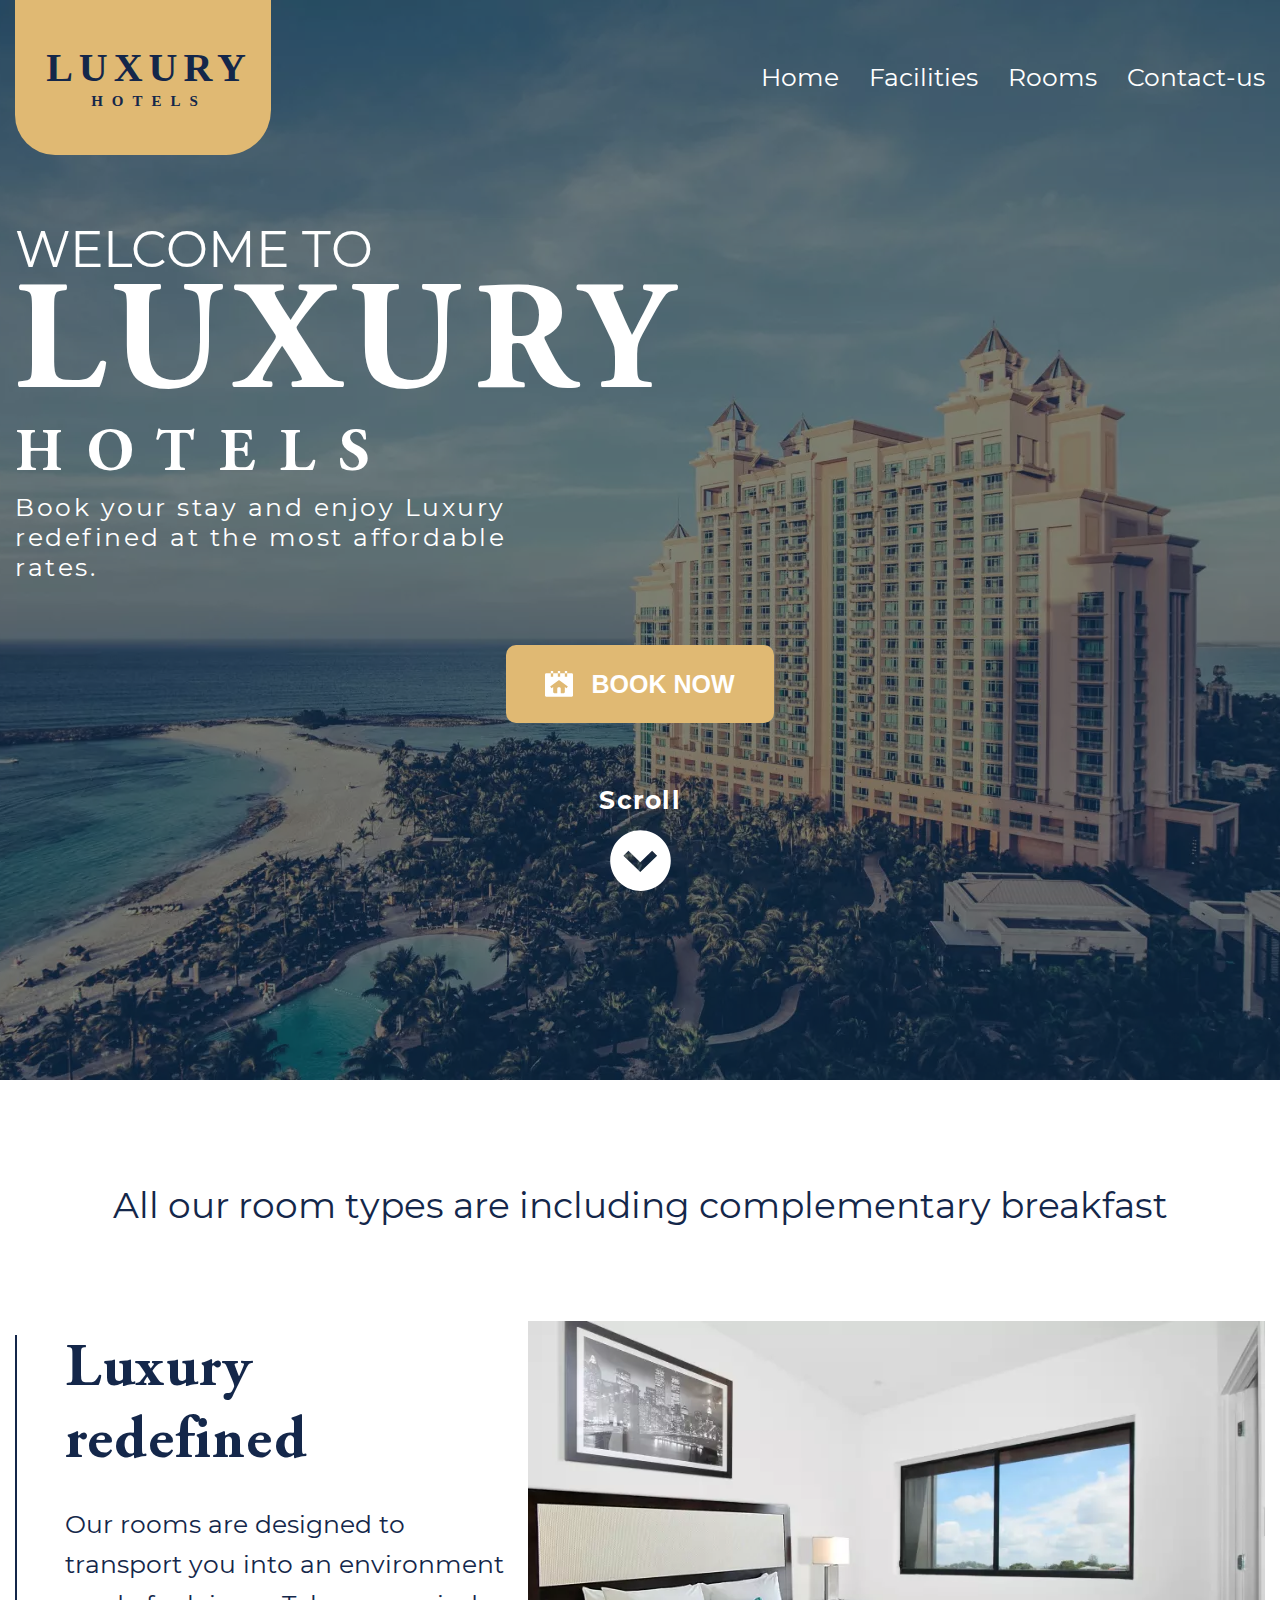
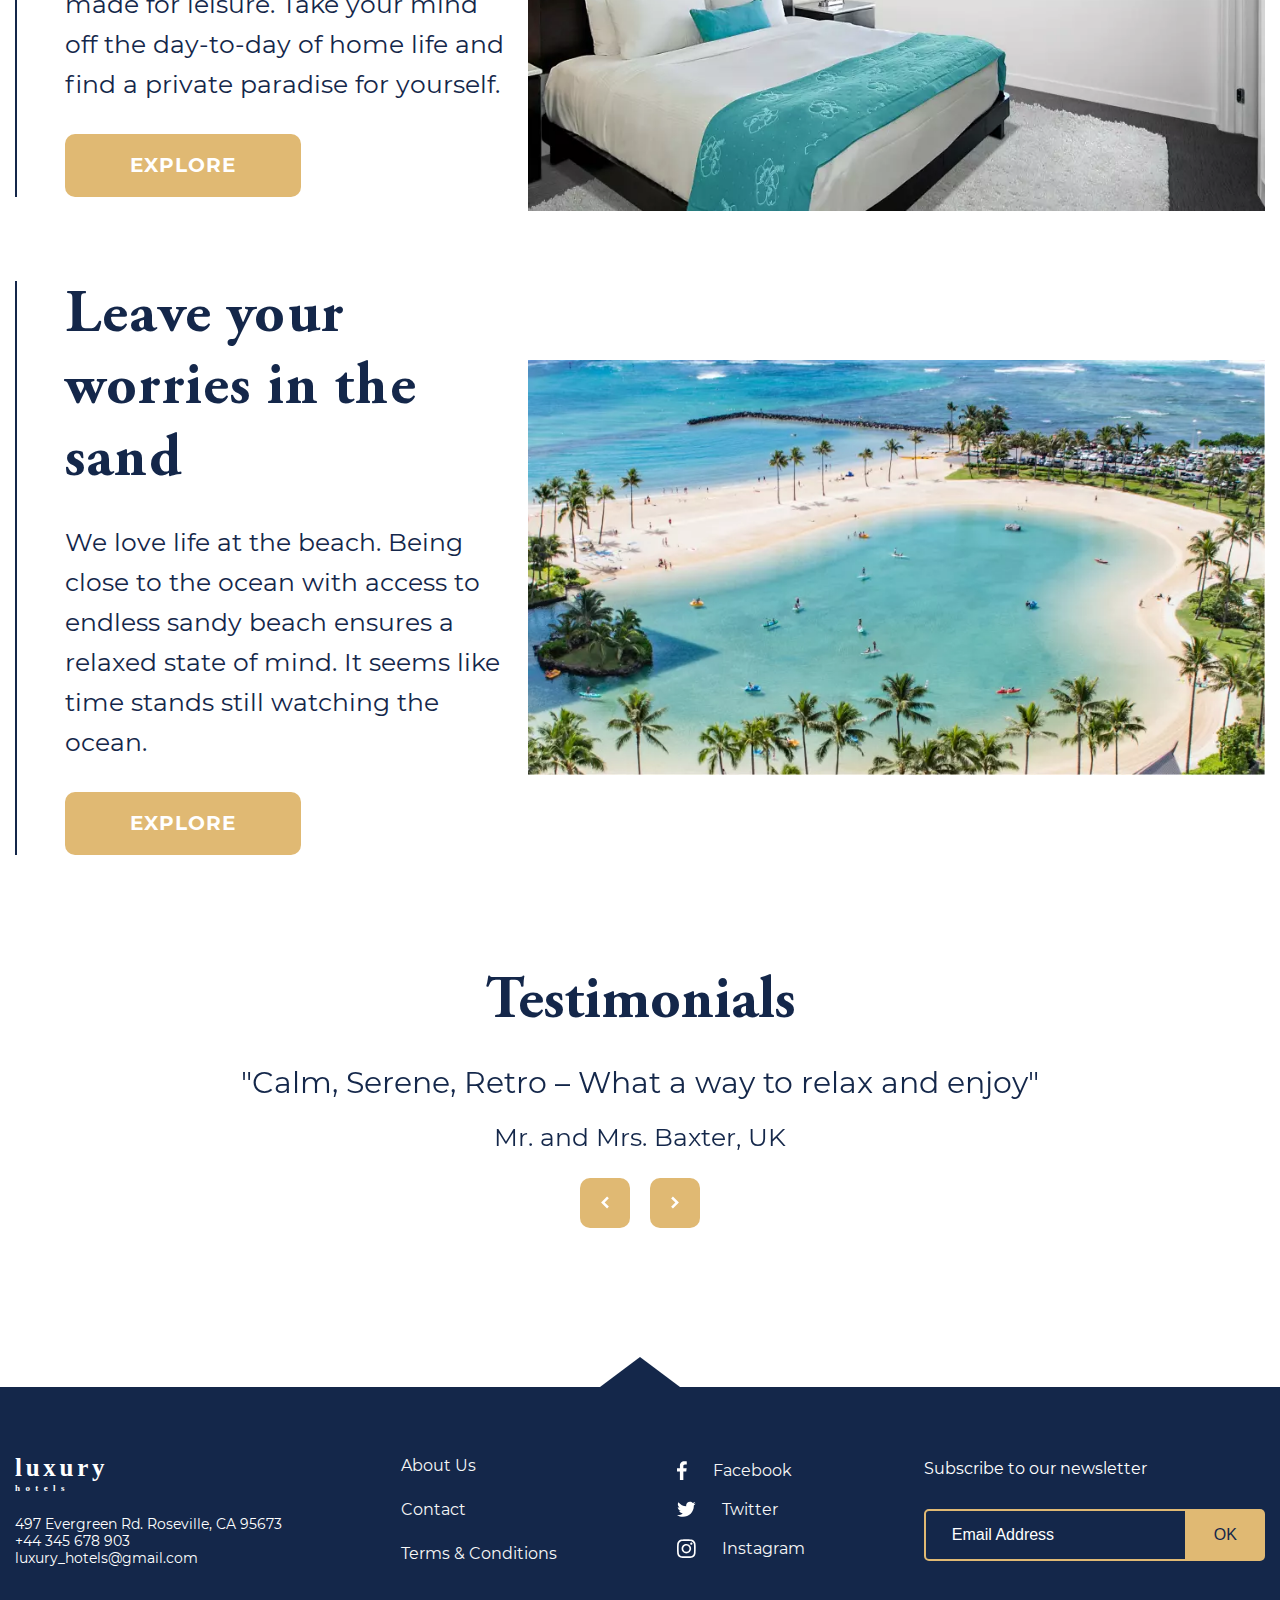
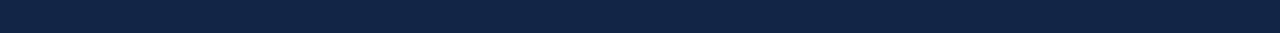
<file: index.html>
<!DOCTYPE html>
<html lang="en">

<head>
  <meta charset="UTF-8">
  <meta http-equiv="X-UA-Compatible" content="IE=edge">
  <meta name="viewport" content="width=device-width, initial-scale=1.0">
  <link rel="stylesheet" href="css/swiper-bundle.min.css">
  <link rel="stylesheet" href="css/style.css">
  <title>LUXURY HOTELS</title>
</head>

<body>
  <button onclick="topFunction()" id="myBtn" title="Go to top"><img src="img/up-arrow-icon.png" width="30px"
      height="30px"></button>
  <!-- header -->
  <header class="header">
    <div class="container">
      <div class="header__wrap">
        <a href="index.html" class="header__logo logo">
          luxury <span>hotels</span>
        </a>
        <nav class="header__menu menu">
          <ul class="header__menu-list menu__list">
            <li><a href="index.html">Home</a></li>
            <li><a href="facilities.html">Facilities</a></li>
            <li><a href="rooms.html">Rooms</a></li>
            <li><a href="contact.html">Contact-us</a></li>
          </ul>
        </nav>
        <div class="menu__burger">
          <button class="header__menu-btn menu__btn">
            <span></span>
          </button>
        </div>
      </div>
      <!-- /.header__wrap -->
    </div>
    <!-- /.container -->
  </header>
  <!--/ header -->

  <!-- main -->
  <main>

    <!-- hero -->
    <section class="hero">
      <div class="hero__bg">
        <picture>
          <source srcset="img/home_bg.webp" type="image/webp">
          <img src="img/home_bg.jpg" alt="">
        </picture>
      </div>
      <div class="container">
        <div class="hero__wrap">
          <div class="hero__content">
            <p class="hero__subtitle">WELCOME TO</p>
            <h1 class="hero__title">LUXURY<span>HOTELS</span></h1>
            <p class="hero__desc">Book your stay and enjoy Luxury
              redefined at the most affordable rates.</p>
          </div>
          <!-- /.hero__content -->
          <div class="hero__buttons">
            <button class="hero__btn accent__btn">
              <svg width="28" height="26" viewBox="0 0 28 26" xmlns="http://www.w3.org/2000/svg">
                <path d="M12.8333 0H15.1667V2.33333H12.8333V0Z" />
                <path d="M19.8333 0H22.1667V2.33333H19.8333V0Z" />
                <path d="M5.83333 0H8.16666V2.33333H5.83333V0Z" />
                <path
                  d="M26.8333 2.33331H22.1667V5.83331H19.8333V2.33331H15.1667V5.83331H12.8333V2.33331H8.16667V5.83331H5.83333V2.33331H1.16667C0.857247 2.33331 0.560501 2.45623 0.341709 2.67502C0.122916 2.89381 0 3.19056 0 3.49998L0 24.5C0 24.8094 0.122916 25.1061 0.341709 25.3249C0.560501 25.5437 0.857247 25.6666 1.16667 25.6666H26.8333C27.1427 25.6666 27.4395 25.5437 27.6583 25.3249C27.8771 25.1061 28 24.8094 28 24.5V3.49998C28 3.19056 27.8771 2.89381 27.6583 2.67502C27.4395 2.45623 27.1427 2.33331 26.8333 2.33331ZM21.4887 17.2827L19.8333 16.1V21C19.8333 21.3094 19.7104 21.6061 19.4916 21.8249C19.2728 22.0437 18.9761 22.1666 18.6667 22.1666H15.75V17.5C15.75 17.1906 15.6271 16.8938 15.4083 16.675C15.1895 16.4562 14.8927 16.3333 14.5833 16.3333H13.4167C13.1072 16.3333 12.8105 16.4562 12.5917 16.675C12.3729 16.8938 12.25 17.1906 12.25 17.5V22.1666H9.33333C9.02391 22.1666 8.72717 22.0437 8.50837 21.8249C8.28958 21.6061 8.16667 21.3094 8.16667 21V16.1L6.51146 17.2827L5.15521 15.3839L13.3219 9.5506C13.5206 9.4113 13.7573 9.33657 14 9.33657C14.2427 9.33657 14.4794 9.4113 14.6781 9.5506L22.8448 15.3839L21.4887 17.2827Z" />
              </svg>
              BOOK NOW</button>
            <a href="#cards" class="hero__btn-scroll">
              Scroll
              <svg width="61" height="61" viewBox="0 0 61 61" xmlns="http://www.w3.org/2000/svg">
                <path
                  d="M30.662 61C23.6269 60.9939 16.8101 58.5566 11.366 54.1008C5.92184 49.6451 2.18493 43.4447 0.78804 36.5497C-0.608846 29.6547 0.420145 22.4888 3.70077 16.2655C6.98139 10.0421 12.312 5.14381 18.79 2.40002C26.218 -0.616 34.5347 -0.58696 41.9415 2.48086C49.3483 5.54868 55.2499 11.4087 58.37 18.7936C61.49 26.1786 61.5778 34.4949 58.6144 41.944C55.6509 49.3932 49.8744 55.3765 42.534 58.6C38.7784 60.1907 34.7405 61.007 30.662 61ZM18.439 20.755L13.422 25.655L30.262 42.1L47.103 25.65L42.086 20.75L30.262 32.3L18.439 20.755Z" />
              </svg>
            </a>
          </div>
          <!-- /.hero__buttons -->
        </div>
        <!-- /.hero__wrap -->
      </div>
      <!-- /.container -->
    </section>
    <!--/ hero -->

    <div class="cards" id="cards">
      <div class="container">
        <p class="text">All our room types are including complementary breakfast</p>
        <div class="items__wrap">
          <article class="item">
            <div class="item__left">
              <h2 class="item__title">Luxury redefined</h2>
              <p class="item__desc">Our rooms are designed to transport
                you into an environment made for leisure.
                Take your mind off the day-to-day of home
                life and find a private paradise for yourself.
              </p>
              <a href="#" class="item__link accent__btn">EXPLORE</a>
            </div>
            <!-- /.item__left -->
            <div class="item__right">
              <picture>
                <source srcset="img/photo_1.webp" type="image/webp">
                <img src="img/photo_1.jpg" alt="" width="866">
              </picture>
            </div>
            <!-- /.item__right -->
          </article>
          <article class="item">
            <div class="item__left">
              <h2 class="item__title">Leave your worries in the sand</h2>
              <p class="item__desc">We love life at the beach. Being close
                to the ocean with access to endless sandy
                beach ensures a relaxed state of mind. It
                seems like time stands still watching the
                ocean.
              </p>
              <a href="#" class="item__link accent__btn">EXPLORE</a>
            </div>
            <!-- /.item__left -->
            <div class="item__right">
              <picture>
                <source srcset="img/photo_2.webp" type="image/webp">
                <img src="img/photo_2.jpg" alt="" width="866">
              </picture>
            </div>
            <!-- /.item__right -->
          </article>
        </div>
        <!-- /.items__wrap -->
      </div>
      <!-- /.container -->
    </div>

    <!-- testimonials -->
    <section class="testimonials">
      <div class="container">
        <h2 class="testimonials__title">Testimonials</h2>
        <div class="testimonials__swiper swiper">
          <div class="testimonials__swiper-wrapper swiper-wrapper">
            <div class="testimonials__slide swiper-slide">
              <p class="testimonials__text">"Calm, Serene, Retro – What a way to relax and enjoy"</p>
              <p class="testimonials__author"> Mr. and Mrs. Baxter, UK</p>
            </div>
            <div class="testimonials__slide swiper-slide">
              <p class="testimonials__text">"Calm, Serene, Retro – What a way to relax and enjoy"</p>
              <p class="testimonials__author"> Mr. and Mrs. Baxter, UK</p>
            </div>
            <div class="testimonials__slide swiper-slide">
              <p class="testimonials__text">"Calm, Serene, Retro – What a way to relax and enjoy"</p>
              <p class="testimonials__author"> Mr. and Mrs. Baxter, UK</p>
            </div>
          </div>

          <div class="buttons__wrap">
            <div class="testimonials__button-prev swiper-button-prev">
              <svg width="14" height="21" viewBox="0 0 14 21" xmlns="http://www.w3.org/2000/svg">
                <path
                  d="M13.34 10.692L3.64701 20.385L0.76001 17.498L7.56601 10.692L0.76001 3.88501L3.64701 0.998011L13.34 10.692Z" />
              </svg>
            </div>
            <div class="testimonials__button-next swiper-button-next">
              <svg width="14" height="21" viewBox="0 0 14 21" xmlns="http://www.w3.org/2000/svg">
                <path
                  d="M13.34 10.692L3.64701 20.385L0.76001 17.498L7.56601 10.692L0.76001 3.88501L3.64701 0.998011L13.34 10.692Z" />
              </svg>
            </div>
          </div>
        </div>
      </div>
      <!-- /.container -->
    </section>
    <!--/ testimonials -->

  </main>
  <!--/ main -->

  <!-- footer -->
  <footer class="footer">
    <div class="container">
      <div class="footer__wrap">
        <div class="footer__item">
          <a href="index.html" class="footer__logo logo">
            luxury <span>hotels</span>
          </a>
          <p class="footer__address">497 Evergreen Rd. Roseville, CA 95673</p>
          <a href="tel:+44345678903" class="footer__phone">+44 345 678 903</a>
          <a href="mailto:luxury_hotels@gmail.com" class="footer__email">luxury_hotels@gmail.com</a>
        </div>
        <!-- /.footer__item -->
        <div class="footer__item">
          <nav class="footer__menu">
            <ul class="footer__menu-list">
              <li><a href="#about">About Us</a></li>
              <li><a href="contact.html">Contact</a></li>
              <li><a href="#terms">Terms & Conditions</a></li>
            </ul>
          </nav>
        </div>
        <!-- /.footer__item -->
        <div class="footer__item">
          <ul class="footer__social">
            <li>
              <a href="https://facebook.com">
                <svg width="10" height="19" viewBox="0 0 10 19" xmlns="http://www.w3.org/2000/svg">
                  <path fill-rule="evenodd" clip-rule="evenodd"
                    d="M6.34657 19V10.5H9.24657L9.66157 7.18104H6.34657V5.10304C6.34657 4.17004 6.65757 3.44404 8.00557 3.44404H9.76857V0.433038C9.35357 0.433038 8.32057 0.333038 7.17657 0.333038C6.59883 0.293557 6.01941 0.37999 5.47834 0.586364C4.93727 0.792738 4.44747 1.11413 4.04278 1.52834C3.63808 1.94254 3.32815 2.43967 3.13439 2.98539C2.94064 3.5311 2.86768 4.11237 2.92057 4.68904V7.17704H0.0205688V10.496H2.92057V18.996L6.34657 19Z" />
                </svg>
                Facebook
              </a>
            </li>
            <li>
              <a href="https://twitter.com">
                <svg width="19" height="16" viewBox="0 0 19 16" xmlns="http://www.w3.org/2000/svg">
                  <path fill-rule="evenodd" clip-rule="evenodd"
                    d="M5.93158 15.8079C7.36514 15.8208 8.78692 15.548 10.1139 15.0054C11.4408 14.4627 12.6464 13.6612 13.6601 12.6474C14.6738 11.6337 15.4754 10.4282 16.0181 9.1012C16.5607 7.77424 16.8335 6.35246 16.8206 4.91889V4.39989C17.5452 3.84838 18.1757 3.18309 18.6876 2.42989C17.9921 2.73224 17.2598 2.94139 16.5096 3.05189C17.2808 2.56758 17.8655 1.83663 18.1686 0.977891C17.4193 1.39498 16.617 1.70882 15.7836 1.91089C15.4328 1.51559 15.0014 1.20003 14.5184 0.985446C14.0354 0.770864 13.5121 0.662242 12.9836 0.666891C11.971 0.68312 11.0044 1.09258 10.2884 1.80867C9.57227 2.52476 9.1628 3.49132 9.14658 4.50389C9.12173 4.7845 9.15579 5.06721 9.24658 5.33389C7.72067 5.26018 6.22813 4.86124 4.86894 4.16379C3.50975 3.46635 2.31529 2.4865 1.36558 1.28989C1.02421 1.89025 0.845324 2.56927 0.846577 3.25989C0.860265 3.88669 1.01682 4.50209 1.30431 5.05923C1.59181 5.61637 2.00266 6.10055 2.50558 6.47489C1.88217 6.46202 1.27352 6.28285 0.742577 5.95589C0.741565 6.84403 1.05249 7.70431 1.62108 8.38659C2.18967 9.06886 2.97981 9.52978 3.85358 9.68889C3.51569 9.77865 3.16539 9.81243 2.81658 9.78889C2.57025 9.80672 2.32291 9.77265 2.09058 9.68889C2.34362 10.4582 2.82819 11.1305 3.47797 11.6138C4.12776 12.0971 4.91103 12.3678 5.72058 12.3889C4.35745 13.4536 2.68017 14.0369 0.950577 14.0479C0.636197 14.0659 0.320989 14.0322 0.0175781 13.9479C1.73361 15.1942 3.80801 15.8494 5.92858 15.8149" />
                </svg>
                Twitter
              </a>
            </li>
            <li>
              <a href="https://instagram.com">
                <svg width="19" height="20" viewBox="0 0 19 20" xmlns="http://www.w3.org/2000/svg">
                  <path fill-rule="evenodd" clip-rule="evenodd"
                    d="M9.35354 1.99204C10.5987 1.94407 11.8457 1.97747 13.0865 2.09204C13.6885 2.08447 14.2865 2.18996 14.8495 2.40304C15.6263 2.76499 16.2506 3.38926 16.6125 4.16604C16.8251 4.73052 16.9296 5.32994 16.9205 5.93304C16.9205 6.86604 17.0205 7.17704 17.0205 9.66604C17.0685 10.9112 17.0351 12.1582 16.9205 13.399C16.9281 14.001 16.8226 14.599 16.6095 15.162C16.2476 15.9388 15.6233 16.5631 14.8465 16.925C14.2835 17.1381 13.6855 17.2436 13.0835 17.236C12.1505 17.236 11.8395 17.336 9.35054 17.336C8.10629 17.3829 6.86031 17.3485 5.62054 17.233C5.01859 17.2406 4.42057 17.1351 3.85754 16.922C3.08143 16.5611 2.45725 15.9383 2.09454 15.163C1.88146 14.6 1.77597 14.002 1.78354 13.4C1.78354 12.467 1.68354 12.156 1.68354 9.66704C1.63556 8.42186 1.66897 7.17487 1.78354 5.93404C1.77597 5.33209 1.88146 4.73407 2.09454 4.17104C2.2755 3.78613 2.52105 3.43506 2.82054 3.13304C3.06371 2.77033 3.43351 2.51143 3.85754 2.40704C4.42057 2.19396 5.01859 2.08847 5.62054 2.09604C6.86137 1.98147 8.10836 1.94807 9.35354 1.99604V1.99204ZM9.35354 0.333041C8.07504 0.286325 6.79487 0.319723 5.52054 0.433041C4.73969 0.432144 3.96527 0.57415 3.23554 0.852041C2.60628 1.05731 2.03674 1.41331 1.57654 1.88904C1.10081 2.34924 0.744806 2.91878 0.539539 3.54804C0.21189 4.26297 0.067871 5.04837 0.120539 5.83304C0.00722166 7.10737 -0.026177 8.38754 0.0205394 9.66604C-0.0263443 10.9459 0.00705452 12.2274 0.120539 13.503C0.118853 14.2823 0.259493 15.0553 0.535539 15.784C0.740806 16.4133 1.09681 16.9828 1.57254 17.443C2.03274 17.9188 2.60228 18.2748 3.23154 18.48C3.96027 18.7561 4.73328 18.8967 5.51254 18.895C6.78819 19.0085 8.06971 19.0419 9.34954 18.995C10.6294 19.0419 11.9109 19.0085 13.1865 18.895C13.9658 18.8967 14.7388 18.7561 15.4675 18.48C16.0933 18.2649 16.6617 17.9099 17.1295 17.442C17.5974 16.9742 17.9524 16.4058 18.1675 15.78C18.4436 15.0513 18.5842 14.2783 18.5825 13.499C18.5825 12.462 18.6825 12.151 18.6825 9.66204C18.7294 8.38221 18.696 7.10069 18.5825 5.82504C18.5842 5.04578 18.4436 4.27277 18.1675 3.54404C17.9623 2.91478 17.6063 2.34524 17.1305 1.88504C16.6702 1.4109 16.101 1.0563 15.4725 0.852041C14.7438 0.57451 13.9704 0.43251 13.1905 0.433041C11.9149 0.319554 10.6334 0.286155 9.35354 0.333041ZM9.35354 4.89604C8.7243 4.88577 8.09942 5.00213 7.51606 5.23821C6.93269 5.47429 6.40275 5.82526 5.95775 6.27026C5.51276 6.71525 5.16178 7.24519 4.92571 7.82856C4.68963 8.41192 4.57327 9.0368 4.58354 9.66604C4.58354 10.6095 4.8633 11.5317 5.38743 12.3161C5.91156 13.1005 6.65654 13.7119 7.52814 14.0729C8.39974 14.434 9.35883 14.5284 10.2841 14.3444C11.2094 14.1603 12.0593 13.706 12.7264 13.0389C13.3935 12.3718 13.8478 11.5219 14.0319 10.5966C14.2159 9.67133 14.1215 8.71224 13.7604 7.84064C13.3994 6.96904 12.788 6.22407 12.0036 5.69993C11.2192 5.1758 10.297 4.89604 9.35354 4.89604ZM9.35354 12.777C8.94294 12.7845 8.53506 12.7091 8.15424 12.5554C7.77343 12.4017 7.4275 12.1728 7.13712 11.8825C6.84673 11.5921 6.61786 11.2462 6.46416 10.8653C6.31045 10.4845 6.23508 10.0766 6.24254 9.66604C6.23508 9.25545 6.31045 8.84756 6.46416 8.46675C6.61786 8.08593 6.84673 7.74 7.13712 7.44962C7.4275 7.15924 7.77343 6.93036 8.15424 6.77666C8.53506 6.62296 8.94294 6.54758 9.35354 6.55504C9.76413 6.54758 10.172 6.62296 10.5528 6.77666C10.9337 6.93036 11.2796 7.15924 11.57 7.44962C11.8603 7.74 12.0892 8.08593 12.2429 8.46675C12.3966 8.84756 12.472 9.25545 12.4645 9.66604C12.472 10.0766 12.3966 10.4845 12.2429 10.8653C12.0892 11.2462 11.8603 11.5921 11.57 11.8825C11.2796 12.1728 10.9337 12.4017 10.5528 12.5554C10.172 12.7091 9.76413 12.7845 9.35354 12.777ZM14.3315 3.54704C14.1059 3.54704 13.8853 3.61396 13.6976 3.73933C13.51 3.86471 13.3638 4.04291 13.2774 4.2514C13.191 4.45989 13.1684 4.68931 13.2125 4.91064C13.2565 5.13197 13.3652 5.33528 13.5247 5.49485C13.6843 5.65442 13.8876 5.76309 14.1089 5.80712C14.3303 5.85114 14.5597 5.82855 14.7682 5.74219C14.9767 5.65583 15.1549 5.50958 15.2802 5.32195C15.4056 5.13431 15.4725 4.91371 15.4725 4.68804C15.4699 4.38624 15.3489 4.09753 15.1355 3.88412C14.922 3.6707 14.6333 3.54965 14.3315 3.54704Z" />
                </svg>
                Instagram
              </a>
            </li>
          </ul>
        </div>
        <!-- /.footer__item -->
        <div class="footer__item">
          <form class="footer__form">
            <p>Subscribe to our newsletter</p>
            <input type="email" name="email" placeholder="Email Address">
            <input class="form__button" type="submit" value="OK">
          </form>
        </div>
        <!-- /.footer__item -->
      </div>
      <!-- /.footer__wrap -->
    </div>
    <!-- /.container -->
  </footer>
  <!--/ footer -->
  <script src="js/swiper-bundle.min.js"></script>
  <script src="js/main.js"></script>
  <script>
    // Get the button
    let mybutton = document.getElementById("myBtn");

    // When the user scrolls down 20px from the top of the document, show the button
    window.onscroll = function () { scrollFunction() };

    function scrollFunction() {
      if (document.body.scrollTop > 20 || document.documentElement.scrollTop > 20) {
        mybutton.style.display = "block";
      } else {
        mybutton.style.display = "none";
      }
    }

    // When the user clicks on the button, scroll to the top of the document
    function topFunction() {
      document.body.scrollTop = 0;
      document.documentElement.scrollTop = 0;
    }
  </script>
</body>

</html>
</file>
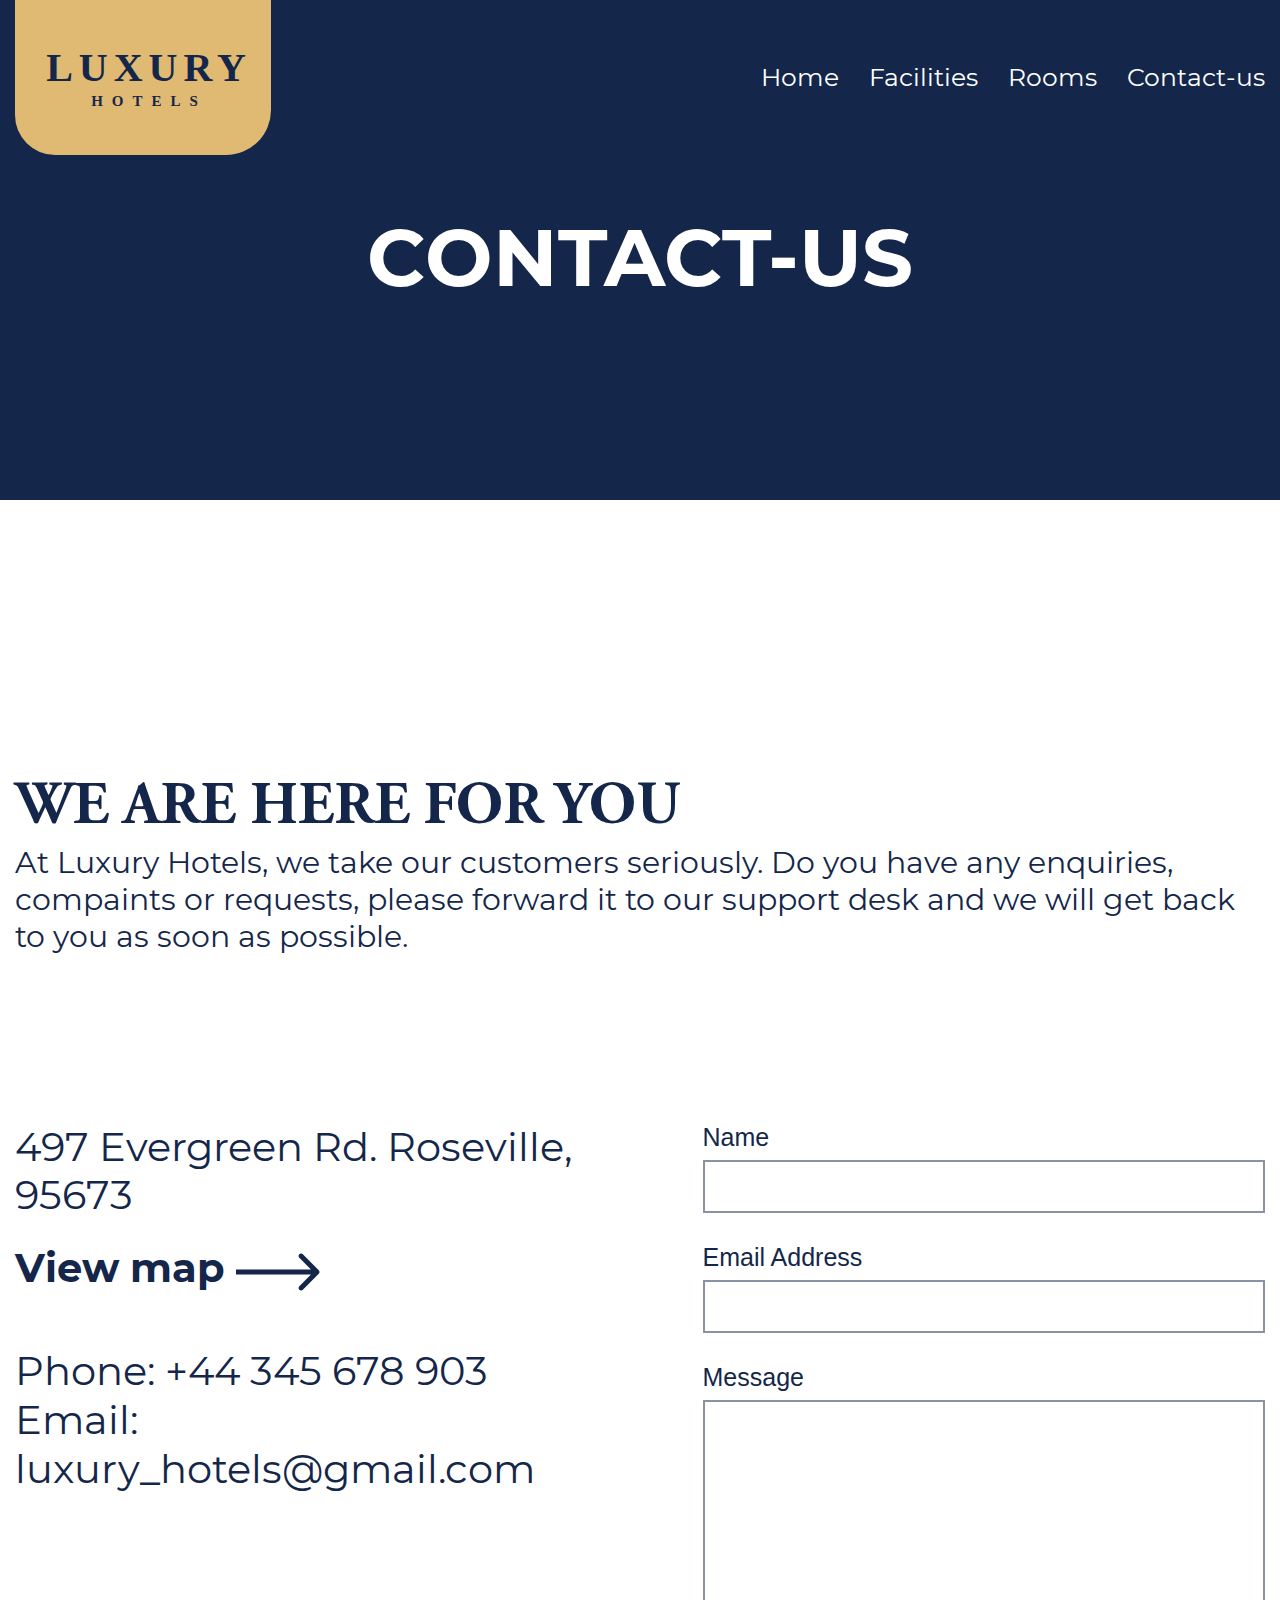
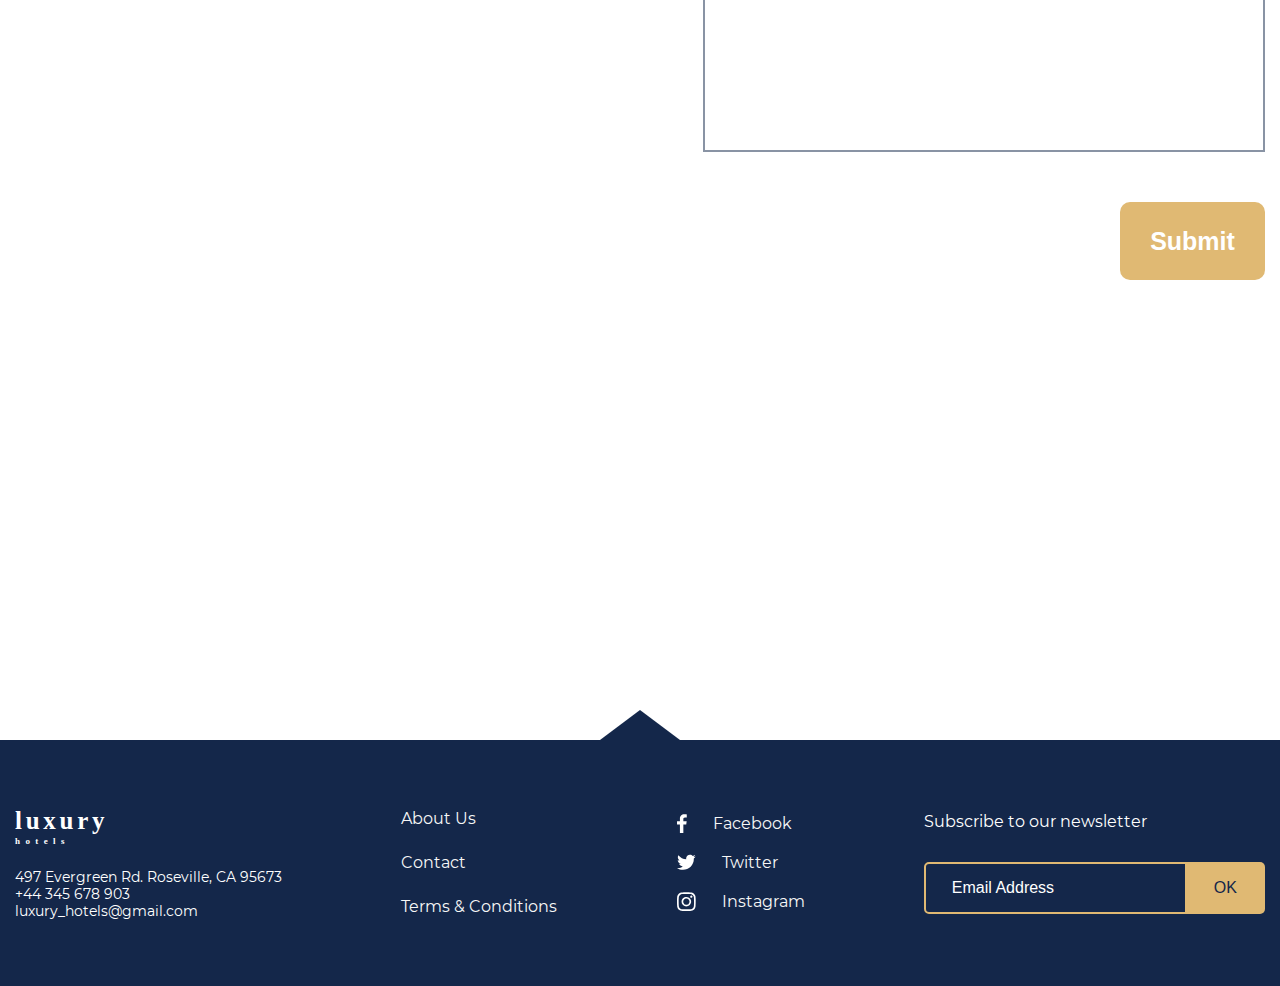
<file: contact.html>
<!DOCTYPE html>
<html lang="en">

<head>
  <meta charset="UTF-8">
  <meta http-equiv="X-UA-Compatible" content="IE=edge">
  <meta name="viewport" content="width=device-width, initial-scale=1.0">
  <link rel="stylesheet" href="css/swiper-bundle.min.css">
  <link rel="stylesheet" href="css/style.css">
  <title>LUXURY HOTELS</title>
</head>

<body>
  <button onclick="topFunction()" id="myBtn" title="Go to top"><img src="img/up-arrow-icon.png" width="30px"
      height="30px"></button>
  <!-- header -->
  <header class="header header__contact">
    <div class="container">
      <div class="header__wrap header__contact-wrap">
        <div class="header__top">
          <a href="index.html" class="header__logo logo">
            luxury <span>hotels</span>
          </a>
          <nav class="header__menu menu">
            <ul class="header__menu-list menu__list">
              <li><a href="index.html">Home</a></li>
              <li><a href="facilities.html">Facilities</a></li>
              <li><a href="rooms.html">Rooms</a></li>
              <li><a href="contact.html">Contact-us</a></li>
            </ul>
          </nav>
          <div class="menu__burger">
            <button class="header__menu-btn menu__btn">
              <span></span>
            </button>
          </div>
        </div>
        <!-- /.header__top -->
        <div class="header__content">
          <h1 class="header__contact-title">CONTACT-US</h1>
        </div>
        <!-- /.header__content -->
      </div>
      <!-- /.header__wrap -->
    </div>
    <!-- /.container -->
  </header>
  <!--/ header -->
  <a id="button"></a>
  <!-- main -->
  <main>


    <section class="contact">
      <div class="container">
        <h2 class="contact__title">WE ARE HERE FOR YOU</h2>
        <p class="contact__desc">At Luxury Hotels, we take our customers seriously. Do you have any enquiries, compaints
          or requests,
          please forward it to our support desk and we will get back to you as soon as possible.
        </p>
        <div class="contact__wrap">
          <div class="contact__info">
            <p class="contact__address">497 Evergreen Rd. Roseville,<br> 95673</p>
            <a href="#" class="contact__map">
              View map
              <svg width="84" height="38" viewBox="0 0 84 38" xmlns="http://www.w3.org/2000/svg">
                <path
                  d="M82.7678 20.7678C83.7441 19.7915 83.7441 18.2085 82.7678 17.2322L66.8579 1.32233C65.8816 0.34602 64.2986 0.34602 63.3223 1.32233C62.346 2.29864 62.346 3.88155 63.3223 4.85786L77.4645 19L63.3223 33.1421C62.346 34.1184 62.346 35.7014 63.3223 36.6777C64.2986 37.654 65.8816 37.654 66.8579 36.6777L82.7678 20.7678ZM0 21.5H81V16.5H0V21.5Z" />
              </svg>
            </a>
            <a href="tel:+44345678903" class="contact__phone">Phone: +44 345 678 903</a>
            <a href="mailto:luxury_hotels@gmail.com" class="contact__email">Email: luxury_hotels@gmail.com</a>
          </div>
          <!-- /.contact__info -->
          <form class="contact__form">
            <label for="name">Name</label>
            <input id="name" type="text" name="name">
            <label for="email">Email Address</label>
            <input id="email" type="email" name="email">
            <label for="message">Message</label>
            <textarea id="message" type="text" name="message"></textarea>
            <button class="contact__form-btn" type="submit">Submit</button>
          </form>
        </div>
        <!-- /.contact__wrap -->
      </div>
      <!-- /.container -->
    </section>


  </main>
  <!--/ main -->

  <!-- footer -->
  <footer class="footer">
    <div class="container">
      <div class="footer__wrap">
        <div class="footer__item">
          <a href="index.html" class="footer__logo logo">
            luxury <span>hotels</span>
          </a>
          <p class="footer__address">497 Evergreen Rd. Roseville, CA 95673</p>
          <a href="tel:+44345678903" class="footer__phone">+44 345 678 903</a>
          <a href="mailto:luxury_hotels@gmail.com" class="footer__email">luxury_hotels@gmail.com</a>
        </div>
        <!-- /.footer__item -->
        <div class="footer__item">
          <nav class="footer__menu">
            <ul class="footer__menu-list">
              <li><a href="#about">About Us</a></li>
              <li><a href="contact.html">Contact</a></li>
              <li><a href="#terms">Terms & Conditions</a></li>
            </ul>
          </nav>
        </div>
        <!-- /.footer__item -->
        <div class="footer__item">
          <ul class="footer__social">
            <li>
              <a href="https://facebook.com">
                <svg width="10" height="19" viewBox="0 0 10 19" xmlns="http://www.w3.org/2000/svg">
                  <path fill-rule="evenodd" clip-rule="evenodd"
                    d="M6.34657 19V10.5H9.24657L9.66157 7.18104H6.34657V5.10304C6.34657 4.17004 6.65757 3.44404 8.00557 3.44404H9.76857V0.433038C9.35357 0.433038 8.32057 0.333038 7.17657 0.333038C6.59883 0.293557 6.01941 0.37999 5.47834 0.586364C4.93727 0.792738 4.44747 1.11413 4.04278 1.52834C3.63808 1.94254 3.32815 2.43967 3.13439 2.98539C2.94064 3.5311 2.86768 4.11237 2.92057 4.68904V7.17704H0.0205688V10.496H2.92057V18.996L6.34657 19Z" />
                </svg>
                Facebook
              </a>
            </li>
            <li>
              <a href="https://twitter.com">
                <svg width="19" height="16" viewBox="0 0 19 16" xmlns="http://www.w3.org/2000/svg">
                  <path fill-rule="evenodd" clip-rule="evenodd"
                    d="M5.93158 15.8079C7.36514 15.8208 8.78692 15.548 10.1139 15.0054C11.4408 14.4627 12.6464 13.6612 13.6601 12.6474C14.6738 11.6337 15.4754 10.4282 16.0181 9.1012C16.5607 7.77424 16.8335 6.35246 16.8206 4.91889V4.39989C17.5452 3.84838 18.1757 3.18309 18.6876 2.42989C17.9921 2.73224 17.2598 2.94139 16.5096 3.05189C17.2808 2.56758 17.8655 1.83663 18.1686 0.977891C17.4193 1.39498 16.617 1.70882 15.7836 1.91089C15.4328 1.51559 15.0014 1.20003 14.5184 0.985446C14.0354 0.770864 13.5121 0.662242 12.9836 0.666891C11.971 0.68312 11.0044 1.09258 10.2884 1.80867C9.57227 2.52476 9.1628 3.49132 9.14658 4.50389C9.12173 4.7845 9.15579 5.06721 9.24658 5.33389C7.72067 5.26018 6.22813 4.86124 4.86894 4.16379C3.50975 3.46635 2.31529 2.4865 1.36558 1.28989C1.02421 1.89025 0.845324 2.56927 0.846577 3.25989C0.860265 3.88669 1.01682 4.50209 1.30431 5.05923C1.59181 5.61637 2.00266 6.10055 2.50558 6.47489C1.88217 6.46202 1.27352 6.28285 0.742577 5.95589C0.741565 6.84403 1.05249 7.70431 1.62108 8.38659C2.18967 9.06886 2.97981 9.52978 3.85358 9.68889C3.51569 9.77865 3.16539 9.81243 2.81658 9.78889C2.57025 9.80672 2.32291 9.77265 2.09058 9.68889C2.34362 10.4582 2.82819 11.1305 3.47797 11.6138C4.12776 12.0971 4.91103 12.3678 5.72058 12.3889C4.35745 13.4536 2.68017 14.0369 0.950577 14.0479C0.636197 14.0659 0.320989 14.0322 0.0175781 13.9479C1.73361 15.1942 3.80801 15.8494 5.92858 15.8149" />
                </svg>
                Twitter
              </a>
            </li>
            <li>
              <a href="https://instagram.com">
                <svg width="19" height="20" viewBox="0 0 19 20" xmlns="http://www.w3.org/2000/svg">
                  <path fill-rule="evenodd" clip-rule="evenodd"
                    d="M9.35354 1.99204C10.5987 1.94407 11.8457 1.97747 13.0865 2.09204C13.6885 2.08447 14.2865 2.18996 14.8495 2.40304C15.6263 2.76499 16.2506 3.38926 16.6125 4.16604C16.8251 4.73052 16.9296 5.32994 16.9205 5.93304C16.9205 6.86604 17.0205 7.17704 17.0205 9.66604C17.0685 10.9112 17.0351 12.1582 16.9205 13.399C16.9281 14.001 16.8226 14.599 16.6095 15.162C16.2476 15.9388 15.6233 16.5631 14.8465 16.925C14.2835 17.1381 13.6855 17.2436 13.0835 17.236C12.1505 17.236 11.8395 17.336 9.35054 17.336C8.10629 17.3829 6.86031 17.3485 5.62054 17.233C5.01859 17.2406 4.42057 17.1351 3.85754 16.922C3.08143 16.5611 2.45725 15.9383 2.09454 15.163C1.88146 14.6 1.77597 14.002 1.78354 13.4C1.78354 12.467 1.68354 12.156 1.68354 9.66704C1.63556 8.42186 1.66897 7.17487 1.78354 5.93404C1.77597 5.33209 1.88146 4.73407 2.09454 4.17104C2.2755 3.78613 2.52105 3.43506 2.82054 3.13304C3.06371 2.77033 3.43351 2.51143 3.85754 2.40704C4.42057 2.19396 5.01859 2.08847 5.62054 2.09604C6.86137 1.98147 8.10836 1.94807 9.35354 1.99604V1.99204ZM9.35354 0.333041C8.07504 0.286325 6.79487 0.319723 5.52054 0.433041C4.73969 0.432144 3.96527 0.57415 3.23554 0.852041C2.60628 1.05731 2.03674 1.41331 1.57654 1.88904C1.10081 2.34924 0.744806 2.91878 0.539539 3.54804C0.21189 4.26297 0.067871 5.04837 0.120539 5.83304C0.00722166 7.10737 -0.026177 8.38754 0.0205394 9.66604C-0.0263443 10.9459 0.00705452 12.2274 0.120539 13.503C0.118853 14.2823 0.259493 15.0553 0.535539 15.784C0.740806 16.4133 1.09681 16.9828 1.57254 17.443C2.03274 17.9188 2.60228 18.2748 3.23154 18.48C3.96027 18.7561 4.73328 18.8967 5.51254 18.895C6.78819 19.0085 8.06971 19.0419 9.34954 18.995C10.6294 19.0419 11.9109 19.0085 13.1865 18.895C13.9658 18.8967 14.7388 18.7561 15.4675 18.48C16.0933 18.2649 16.6617 17.9099 17.1295 17.442C17.5974 16.9742 17.9524 16.4058 18.1675 15.78C18.4436 15.0513 18.5842 14.2783 18.5825 13.499C18.5825 12.462 18.6825 12.151 18.6825 9.66204C18.7294 8.38221 18.696 7.10069 18.5825 5.82504C18.5842 5.04578 18.4436 4.27277 18.1675 3.54404C17.9623 2.91478 17.6063 2.34524 17.1305 1.88504C16.6702 1.4109 16.101 1.0563 15.4725 0.852041C14.7438 0.57451 13.9704 0.43251 13.1905 0.433041C11.9149 0.319554 10.6334 0.286155 9.35354 0.333041ZM9.35354 4.89604C8.7243 4.88577 8.09942 5.00213 7.51606 5.23821C6.93269 5.47429 6.40275 5.82526 5.95775 6.27026C5.51276 6.71525 5.16178 7.24519 4.92571 7.82856C4.68963 8.41192 4.57327 9.0368 4.58354 9.66604C4.58354 10.6095 4.8633 11.5317 5.38743 12.3161C5.91156 13.1005 6.65654 13.7119 7.52814 14.0729C8.39974 14.434 9.35883 14.5284 10.2841 14.3444C11.2094 14.1603 12.0593 13.706 12.7264 13.0389C13.3935 12.3718 13.8478 11.5219 14.0319 10.5966C14.2159 9.67133 14.1215 8.71224 13.7604 7.84064C13.3994 6.96904 12.788 6.22407 12.0036 5.69993C11.2192 5.1758 10.297 4.89604 9.35354 4.89604ZM9.35354 12.777C8.94294 12.7845 8.53506 12.7091 8.15424 12.5554C7.77343 12.4017 7.4275 12.1728 7.13712 11.8825C6.84673 11.5921 6.61786 11.2462 6.46416 10.8653C6.31045 10.4845 6.23508 10.0766 6.24254 9.66604C6.23508 9.25545 6.31045 8.84756 6.46416 8.46675C6.61786 8.08593 6.84673 7.74 7.13712 7.44962C7.4275 7.15924 7.77343 6.93036 8.15424 6.77666C8.53506 6.62296 8.94294 6.54758 9.35354 6.55504C9.76413 6.54758 10.172 6.62296 10.5528 6.77666C10.9337 6.93036 11.2796 7.15924 11.57 7.44962C11.8603 7.74 12.0892 8.08593 12.2429 8.46675C12.3966 8.84756 12.472 9.25545 12.4645 9.66604C12.472 10.0766 12.3966 10.4845 12.2429 10.8653C12.0892 11.2462 11.8603 11.5921 11.57 11.8825C11.2796 12.1728 10.9337 12.4017 10.5528 12.5554C10.172 12.7091 9.76413 12.7845 9.35354 12.777ZM14.3315 3.54704C14.1059 3.54704 13.8853 3.61396 13.6976 3.73933C13.51 3.86471 13.3638 4.04291 13.2774 4.2514C13.191 4.45989 13.1684 4.68931 13.2125 4.91064C13.2565 5.13197 13.3652 5.33528 13.5247 5.49485C13.6843 5.65442 13.8876 5.76309 14.1089 5.80712C14.3303 5.85114 14.5597 5.82855 14.7682 5.74219C14.9767 5.65583 15.1549 5.50958 15.2802 5.32195C15.4056 5.13431 15.4725 4.91371 15.4725 4.68804C15.4699 4.38624 15.3489 4.09753 15.1355 3.88412C14.922 3.6707 14.6333 3.54965 14.3315 3.54704Z" />
                </svg>
                Instagram
              </a>
            </li>
          </ul>
        </div>
        <!-- /.footer__item -->
        <div class="footer__item">
          <form class="footer__form">
            <p>Subscribe to our newsletter</p>
            <input type="email" name="email" placeholder="Email Address">
            <input class="form__button" type="submit" value="OK">
          </form>
        </div>
        <!-- /.footer__item -->
      </div>
      <!-- /.footer__wrap -->
    </div>
    <!-- /.container -->
  </footer>
  <!--/ footer -->
  <script src="js/swiper-bundle.min.js"></script>
  <script src="js/main.js"></script>
  <script>
    // Get the button
    let mybutton = document.getElementById("myBtn");

    // When the user scrolls down 20px from the top of the document, show the button
    window.onscroll = function () { scrollFunction() };

    function scrollFunction() {
      if (document.body.scrollTop > 20 || document.documentElement.scrollTop > 20) {
        mybutton.style.display = "block";
      } else {
        mybutton.style.display = "none";
      }
    }

    // When the user clicks on the button, scroll to the top of the document
    function topFunction() {
      document.body.scrollTop = 0;
      document.documentElement.scrollTop = 0;
    }
  </script>
</body>

</html>
</file>
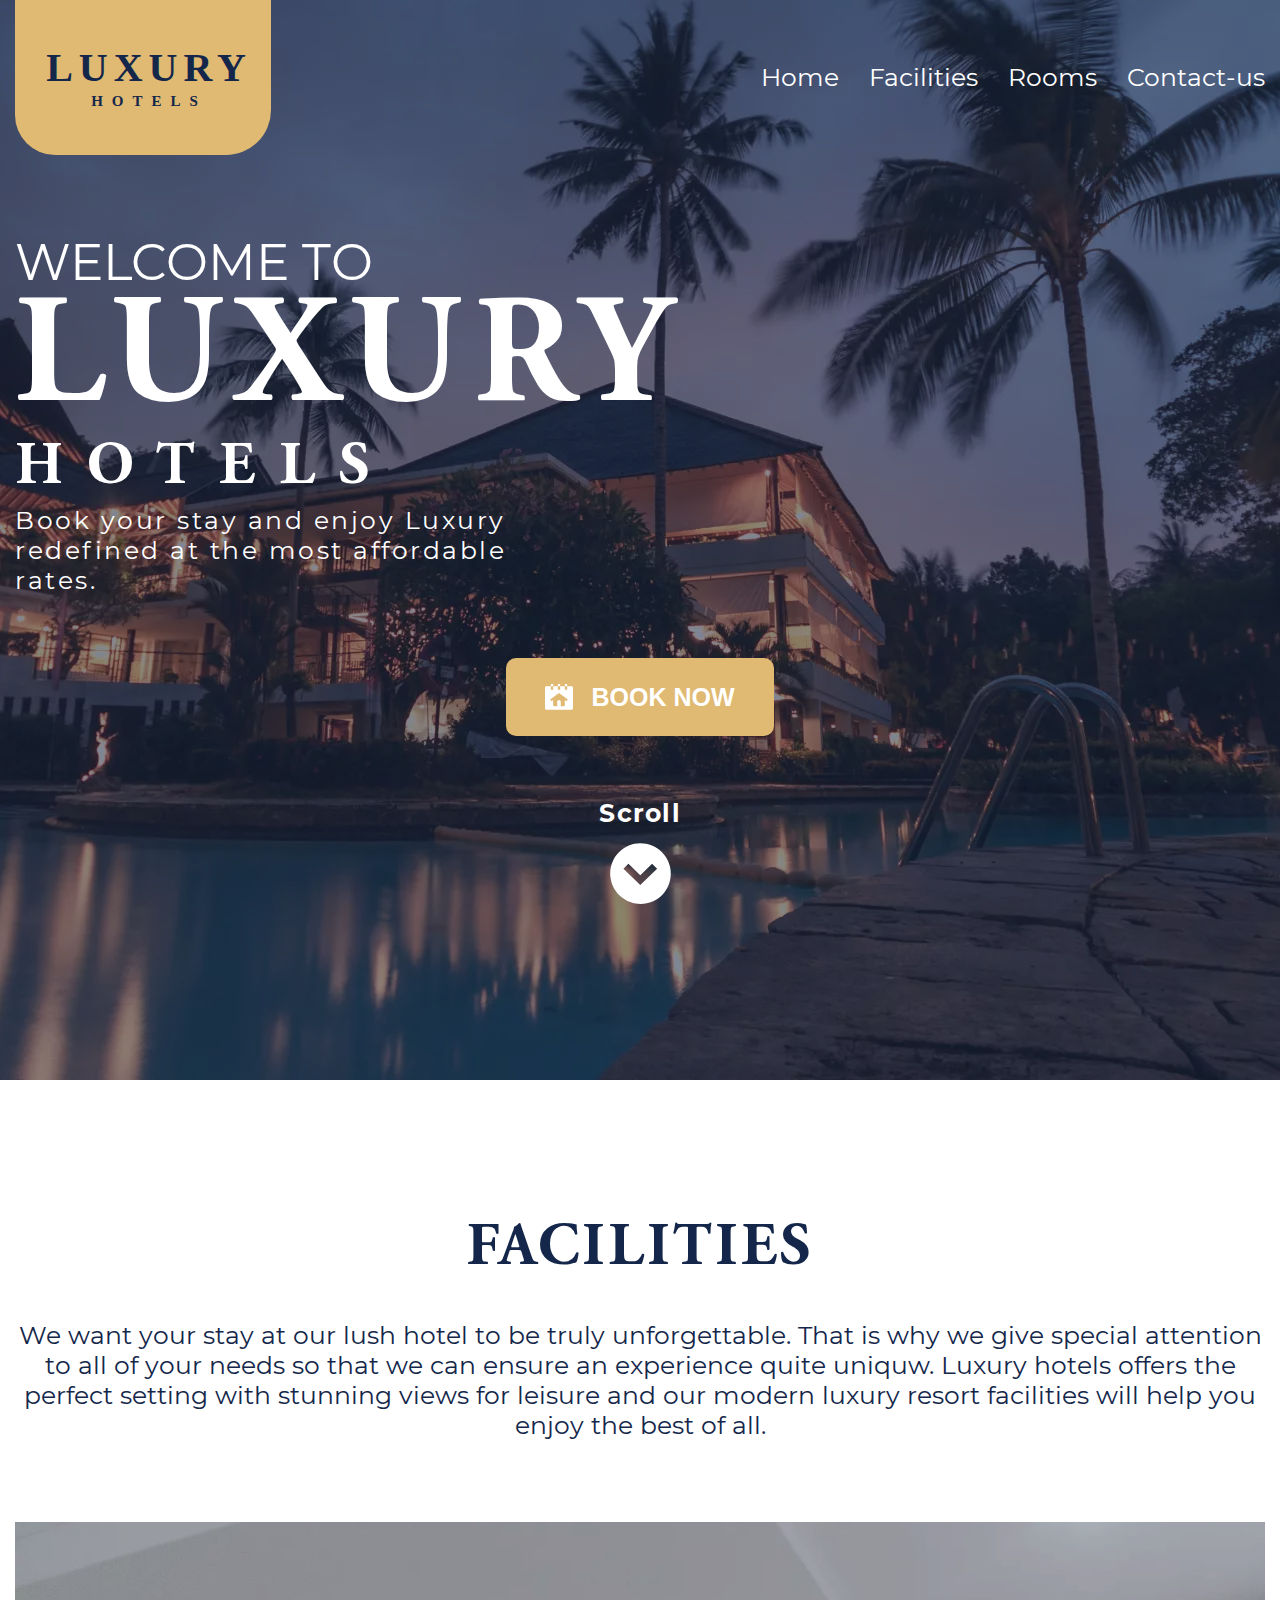
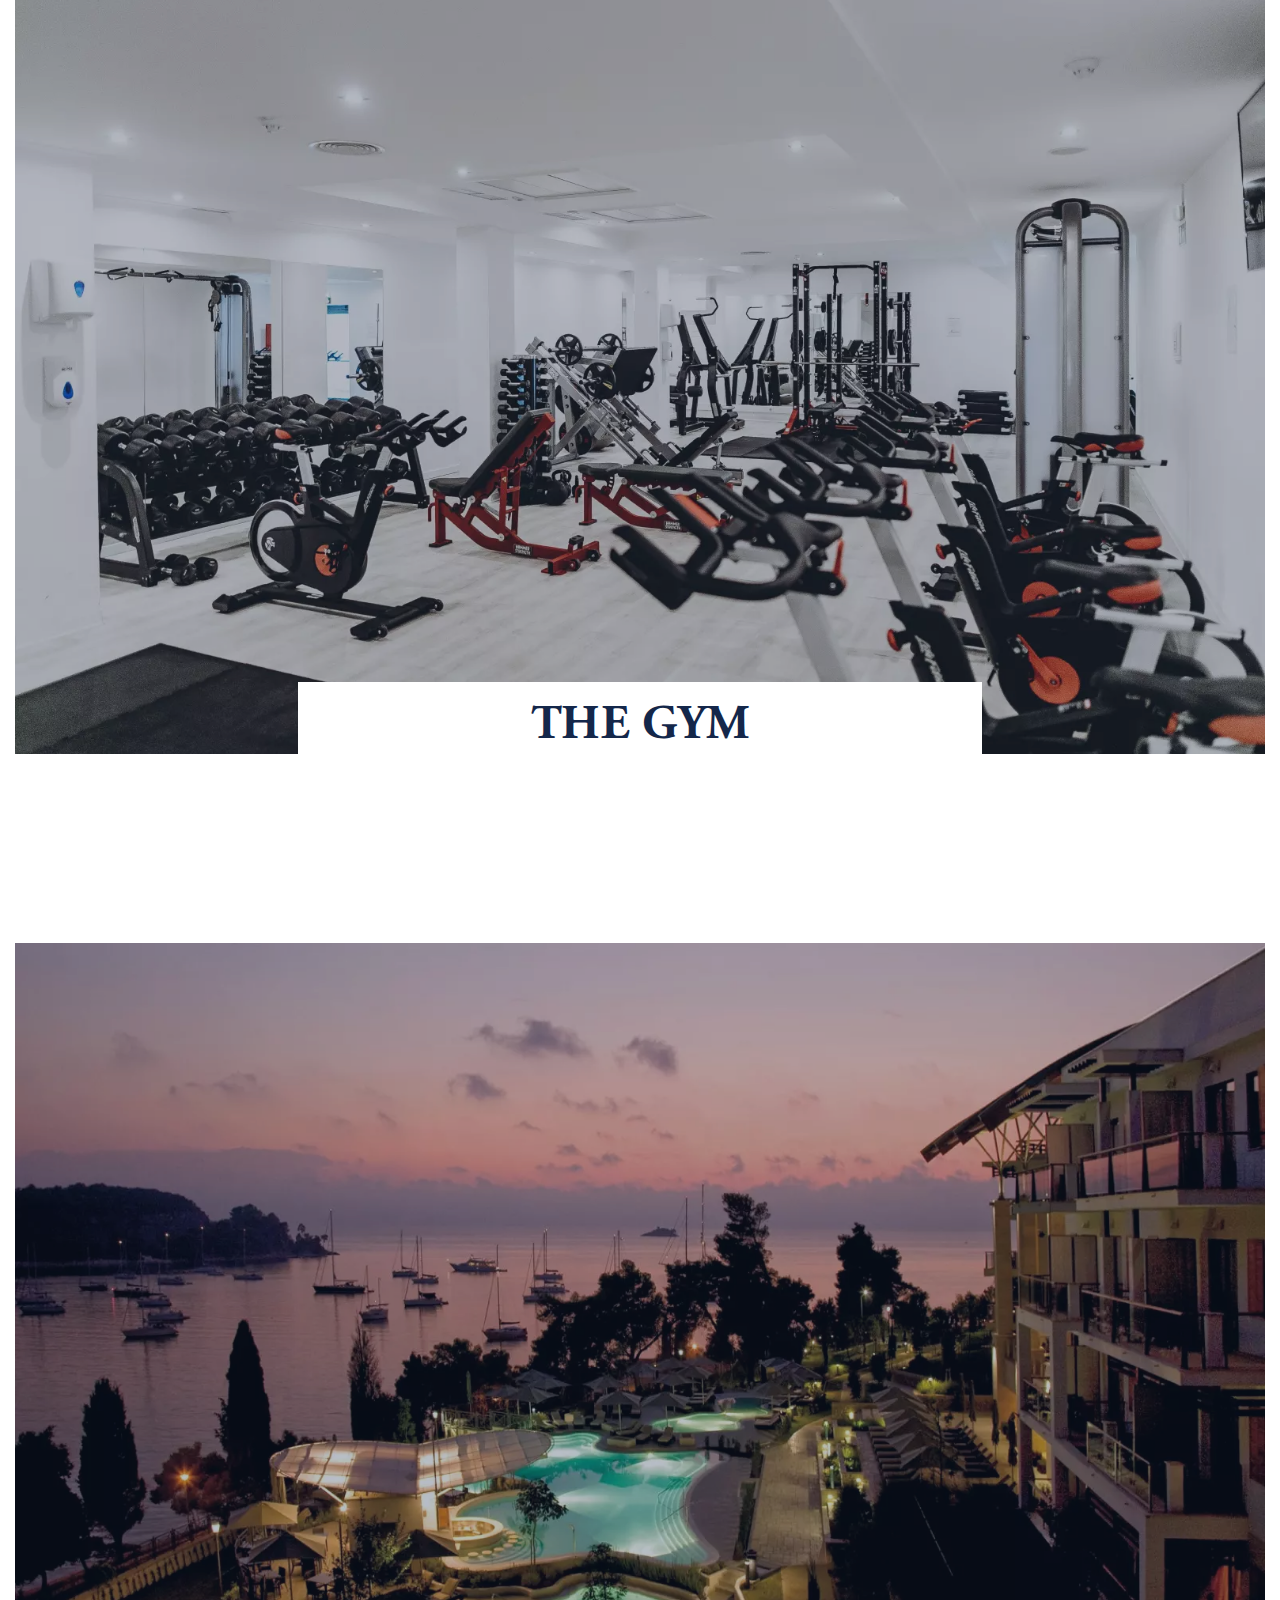
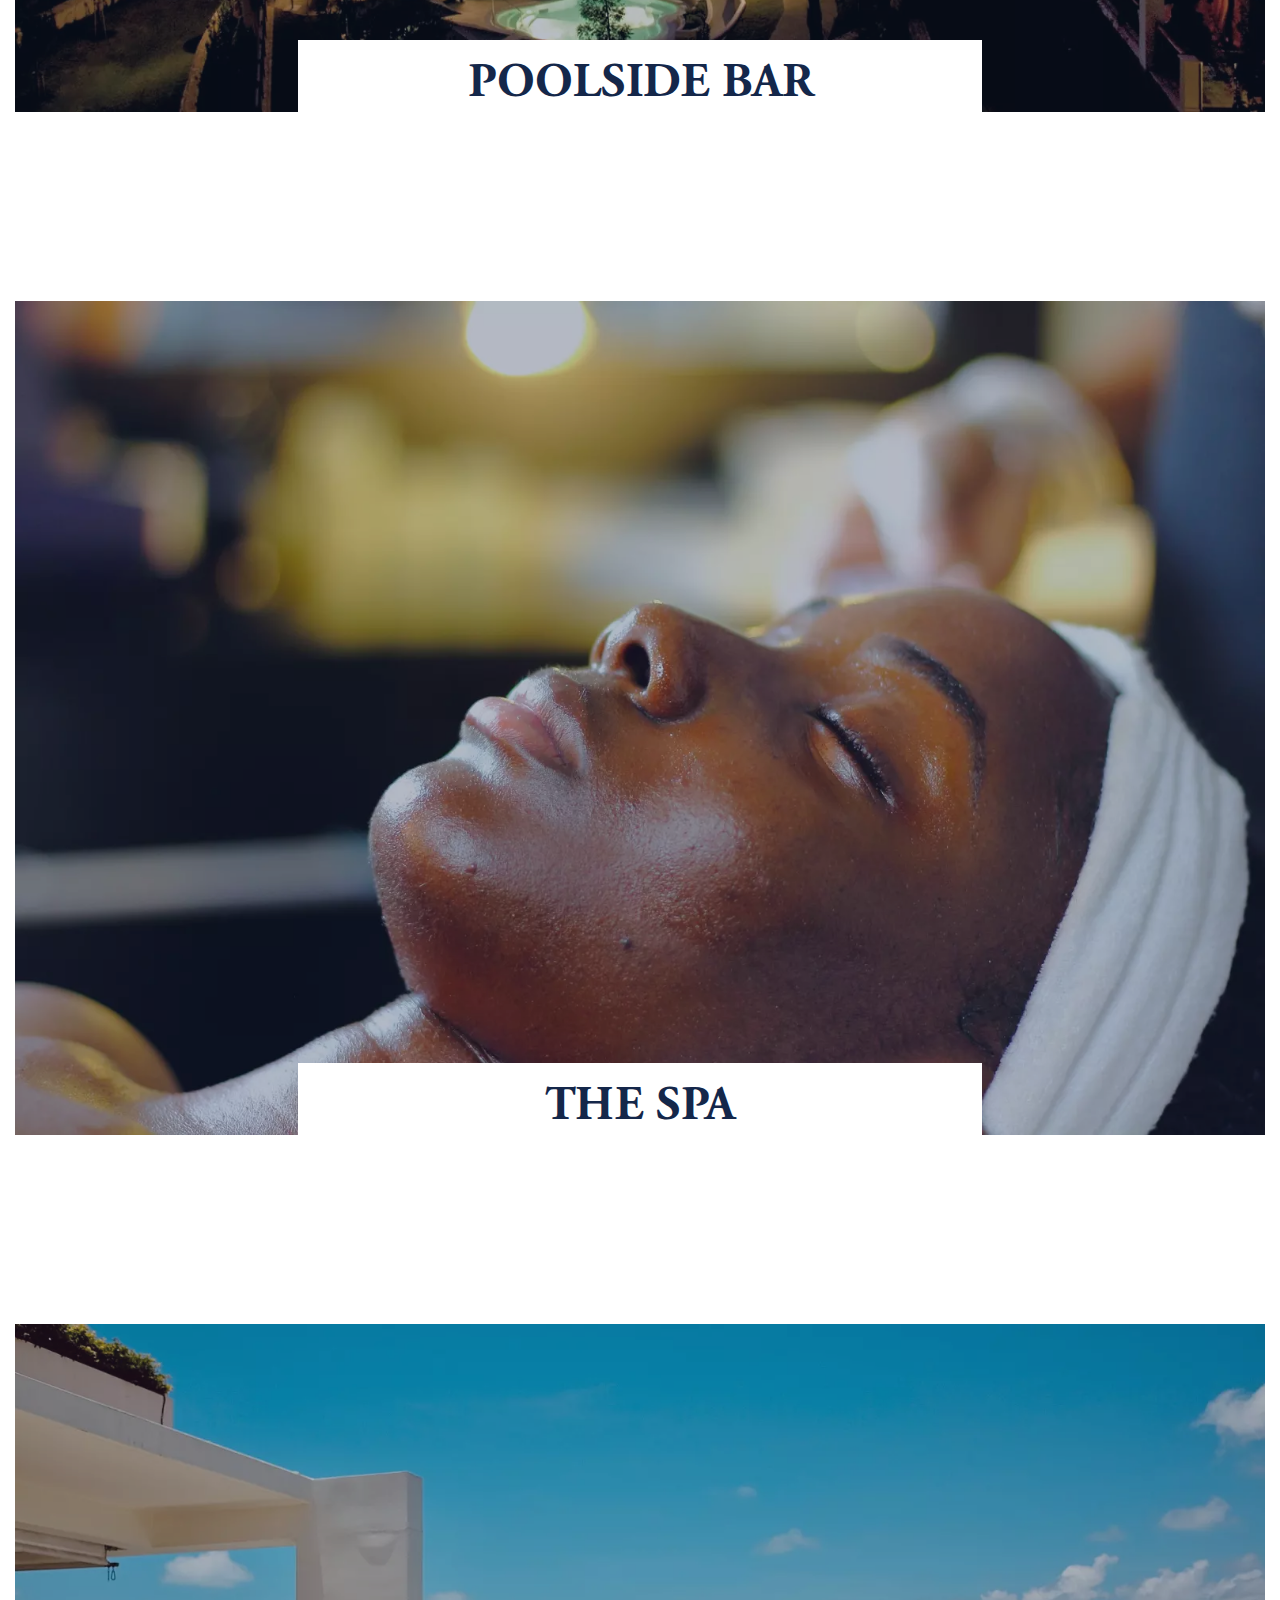
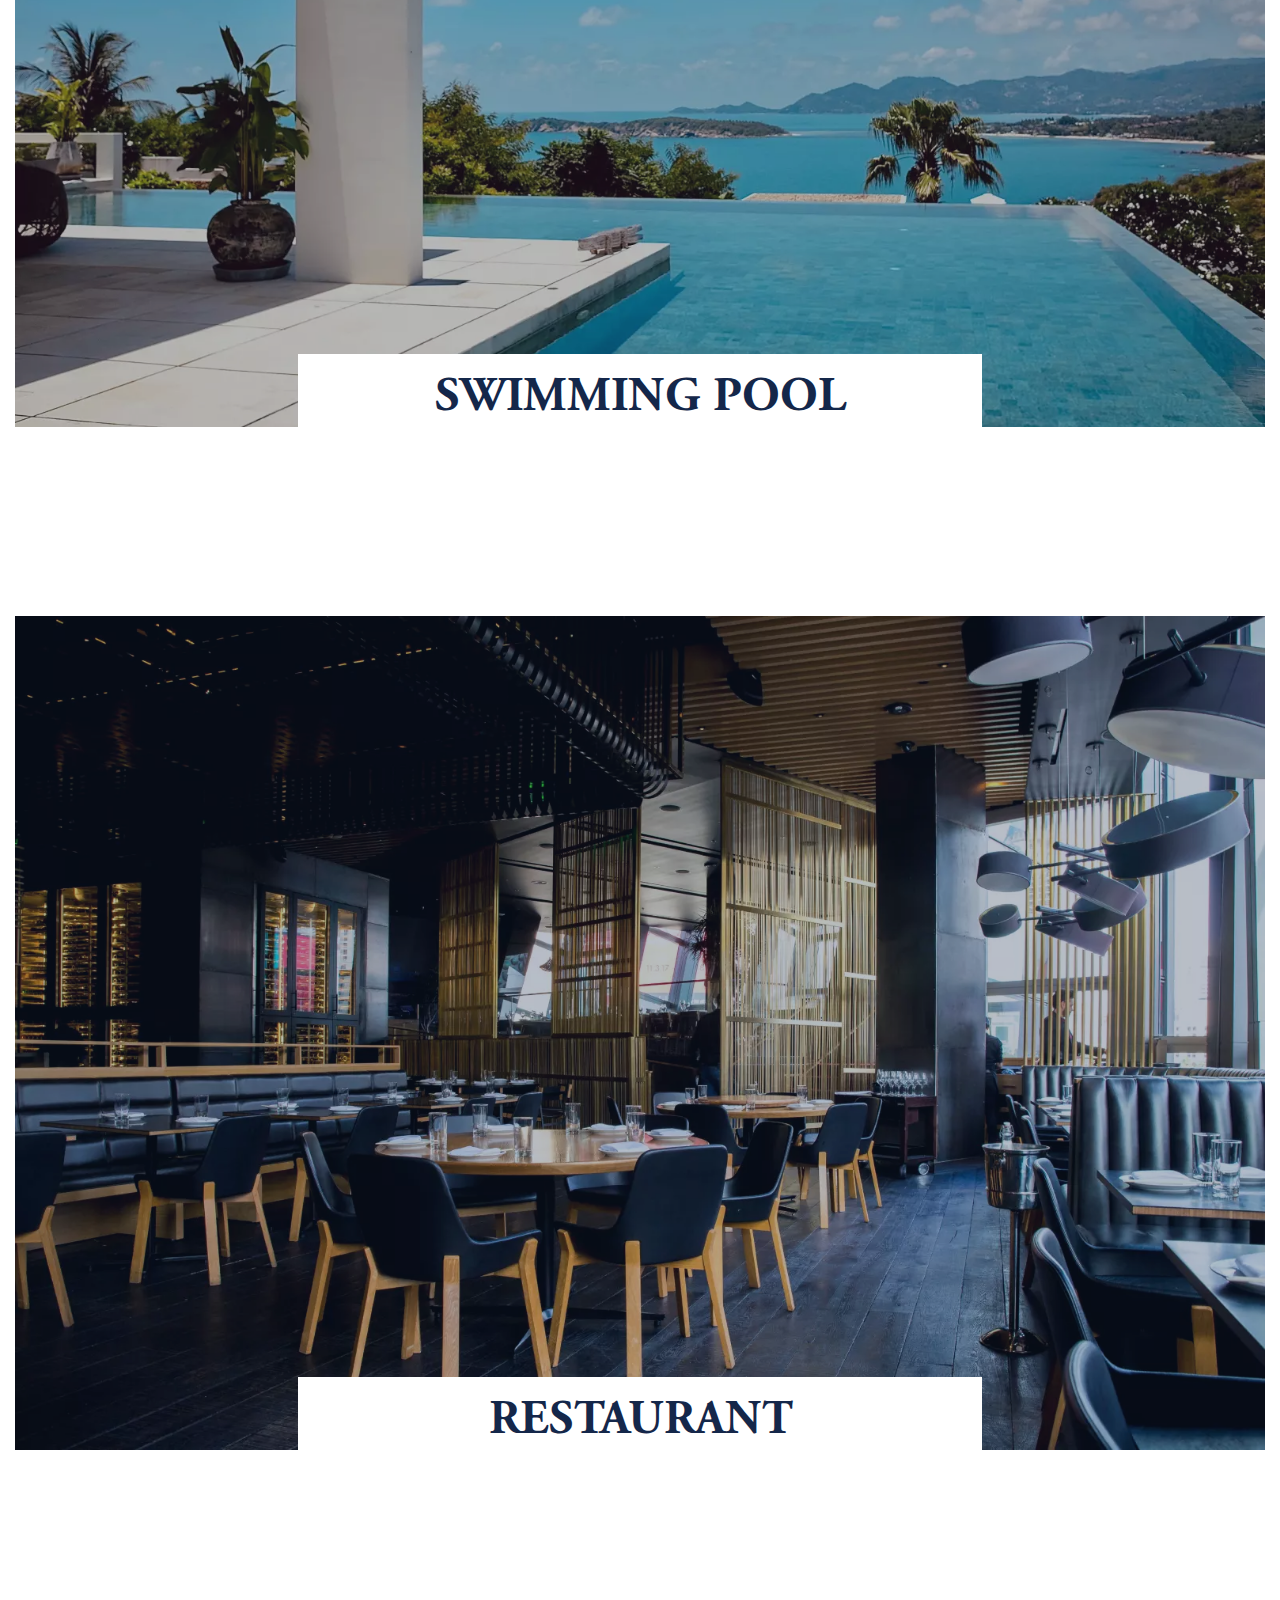
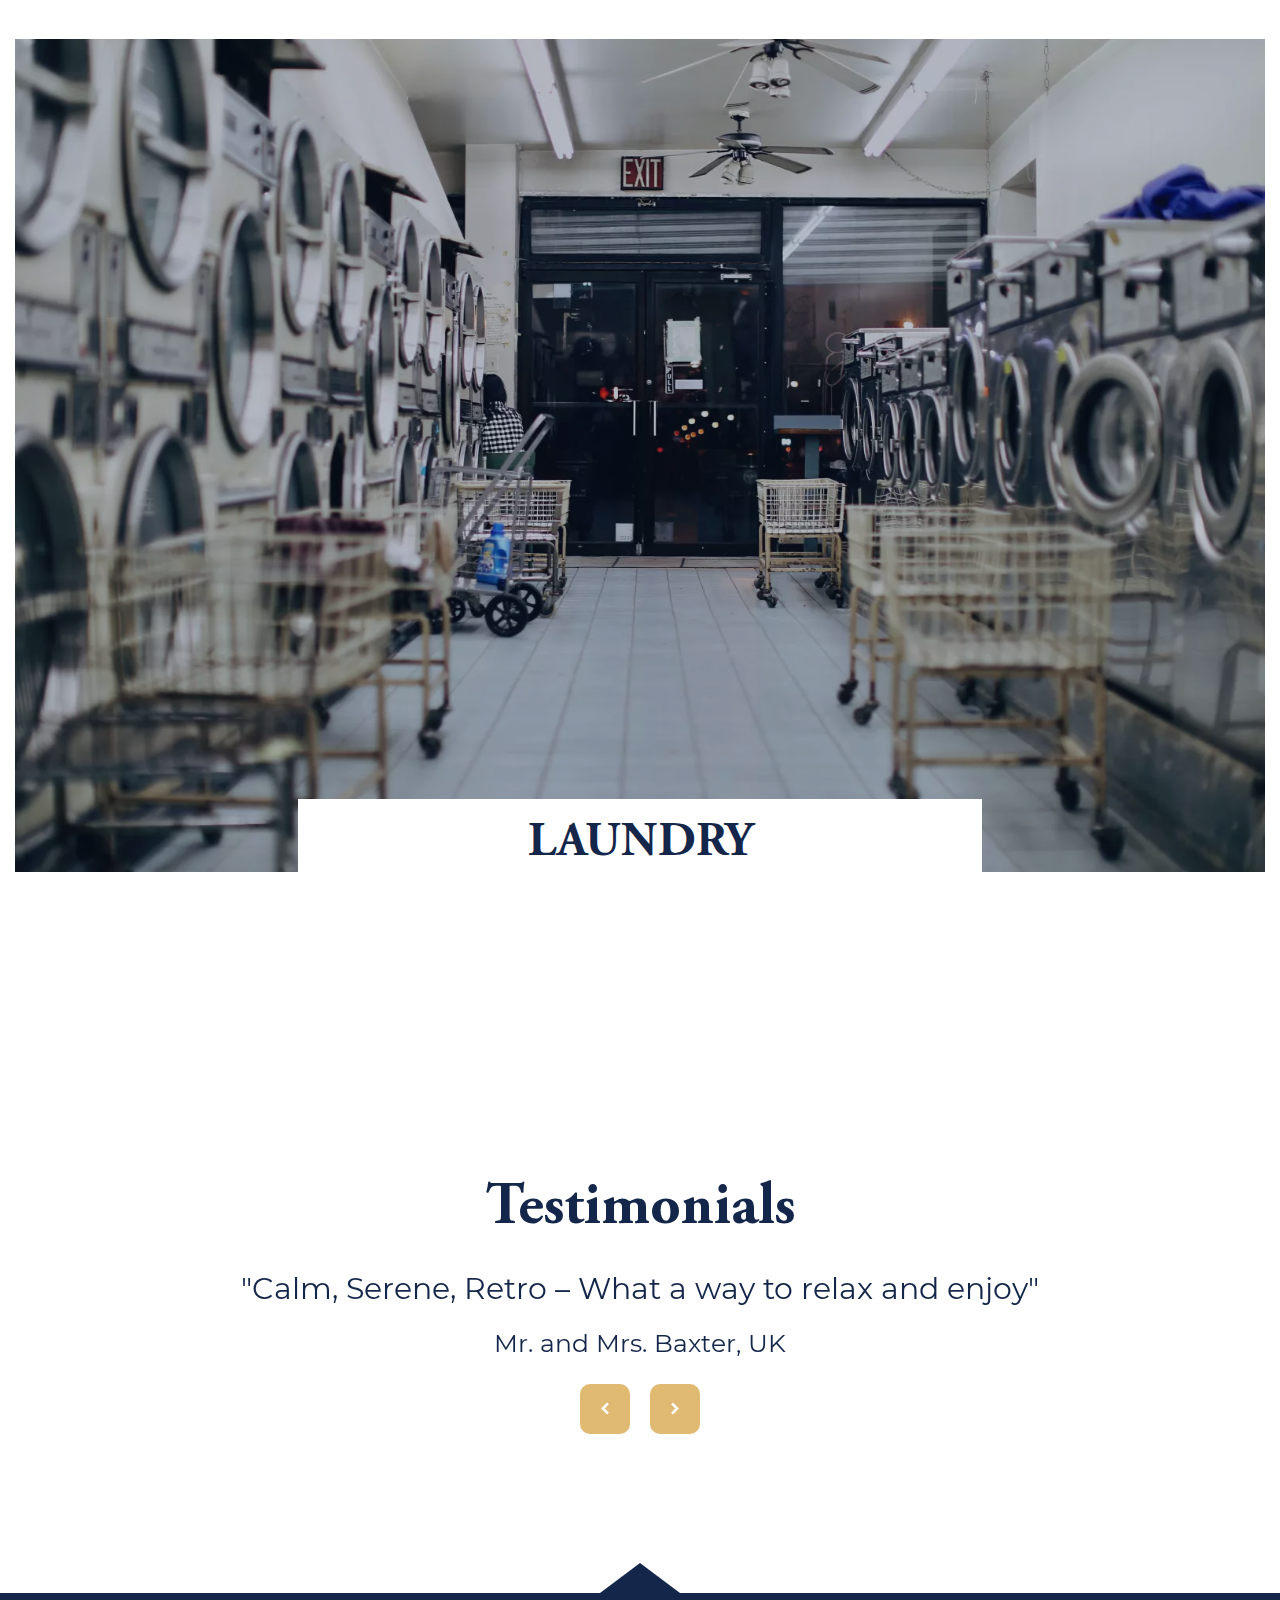
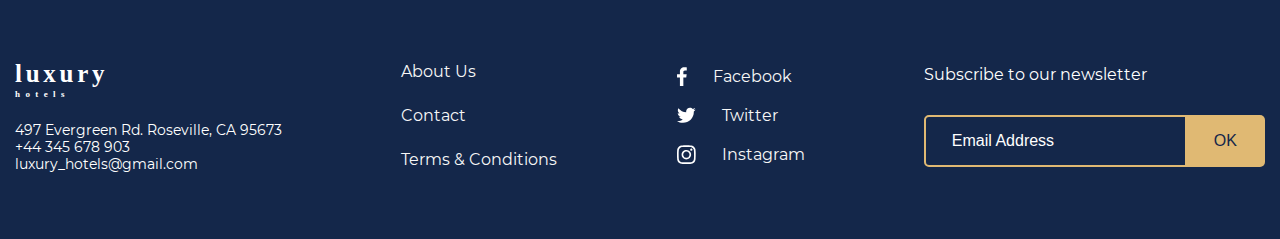
<file: facilities.html>
<!DOCTYPE html>
<html lang="en">

<head>
  <meta charset="UTF-8">
  <meta http-equiv="X-UA-Compatible" content="IE=edge">
  <meta name="viewport" content="width=device-width, initial-scale=1.0">
  <link rel="stylesheet" href="css/swiper-bundle.min.css">
  <link rel="stylesheet" href="css/style.css">
  <title>LUXURY HOTELS</title>
</head>

<body>
  <button onclick="topFunction()" id="myBtn" title="Go to top"><img src="img/up-arrow-icon.png" width="30px"
      height="30px"></button>
  <!-- header -->
  <header class="header">
    <div class="container">
      <div class="header__wrap">
        <a href="index.html" class="header__logo logo">
          luxury <span>hotels</span>
        </a>
        <nav class="header__menu menu">
          <ul class="header__menu-list menu__list">
            <li><a href="index.html">Home</a></li>
            <li><a href="facilities.html">Facilities</a></li>
            <li><a href="rooms.html">Rooms</a></li>
            <li><a href="contact.html">Contact-us</a></li>
          </ul>
        </nav>
        <div class="menu__burger">
          <button class="header__menu-btn menu__btn">
            <span></span>
          </button>
        </div>
      </div>
      <!-- /.header__wrap -->
    </div>
    <!-- /.container -->
  </header>
  <!--/ header -->
  <a id="button"></a>
  <!-- main -->
  <main>

    <!-- hero -->
    <section class="hero">
      <div class="hero__bg">
        <picture>
          <source srcset="img/facilities_bg.webp" type="image/webp">
          <img src="img/facilities_bg.jpg" alt="">
        </picture>
      </div>
      <div class="container">
        <div class="hero__wrap">
          <div class="hero__content">
            <p class="hero__subtitle">WELCOME TO</p>
            <h1 class="hero__title">LUXURY<span>HOTELS</span></h1>
            <p class="hero__desc">Book your stay and enjoy Luxury
              redefined at the most affordable rates.</p>
          </div>
          <!-- /.hero__content -->
          <div class="hero__buttons">
            <button class="hero__btn accent__btn">
              <svg width="28" height="26" viewBox="0 0 28 26" xmlns="http://www.w3.org/2000/svg">
                <path d="M12.8333 0H15.1667V2.33333H12.8333V0Z" />
                <path d="M19.8333 0H22.1667V2.33333H19.8333V0Z" />
                <path d="M5.83333 0H8.16666V2.33333H5.83333V0Z" />
                <path
                  d="M26.8333 2.33331H22.1667V5.83331H19.8333V2.33331H15.1667V5.83331H12.8333V2.33331H8.16667V5.83331H5.83333V2.33331H1.16667C0.857247 2.33331 0.560501 2.45623 0.341709 2.67502C0.122916 2.89381 0 3.19056 0 3.49998L0 24.5C0 24.8094 0.122916 25.1061 0.341709 25.3249C0.560501 25.5437 0.857247 25.6666 1.16667 25.6666H26.8333C27.1427 25.6666 27.4395 25.5437 27.6583 25.3249C27.8771 25.1061 28 24.8094 28 24.5V3.49998C28 3.19056 27.8771 2.89381 27.6583 2.67502C27.4395 2.45623 27.1427 2.33331 26.8333 2.33331ZM21.4887 17.2827L19.8333 16.1V21C19.8333 21.3094 19.7104 21.6061 19.4916 21.8249C19.2728 22.0437 18.9761 22.1666 18.6667 22.1666H15.75V17.5C15.75 17.1906 15.6271 16.8938 15.4083 16.675C15.1895 16.4562 14.8927 16.3333 14.5833 16.3333H13.4167C13.1072 16.3333 12.8105 16.4562 12.5917 16.675C12.3729 16.8938 12.25 17.1906 12.25 17.5V22.1666H9.33333C9.02391 22.1666 8.72717 22.0437 8.50837 21.8249C8.28958 21.6061 8.16667 21.3094 8.16667 21V16.1L6.51146 17.2827L5.15521 15.3839L13.3219 9.5506C13.5206 9.4113 13.7573 9.33657 14 9.33657C14.2427 9.33657 14.4794 9.4113 14.6781 9.5506L22.8448 15.3839L21.4887 17.2827Z" />
              </svg>
              BOOK NOW</button>
            <a href="#cards" class="hero__btn-scroll">
              Scroll
              <svg width="61" height="61" viewBox="0 0 61 61" xmlns="http://www.w3.org/2000/svg">
                <path
                  d="M30.662 61C23.6269 60.9939 16.8101 58.5566 11.366 54.1008C5.92184 49.6451 2.18493 43.4447 0.78804 36.5497C-0.608846 29.6547 0.420145 22.4888 3.70077 16.2655C6.98139 10.0421 12.312 5.14381 18.79 2.40002C26.218 -0.616 34.5347 -0.58696 41.9415 2.48086C49.3483 5.54868 55.2499 11.4087 58.37 18.7936C61.49 26.1786 61.5778 34.4949 58.6144 41.944C55.6509 49.3932 49.8744 55.3765 42.534 58.6C38.7784 60.1907 34.7405 61.007 30.662 61ZM18.439 20.755L13.422 25.655L30.262 42.1L47.103 25.65L42.086 20.75L30.262 32.3L18.439 20.755Z" />
              </svg>
            </a>
          </div>
          <!-- /.hero__buttons -->
        </div>
        <!-- /.hero__wrap -->
      </div>
      <!-- /.container -->
    </section>
    <!--/ hero -->

    <!-- facilities -->
    <section class="facilities">
      <div class="container">
        <h2 class="facilities__title title__h2">FACILITIES</h2>
        <p class="facilities__desc subtitle">We want your stay at our lush hotel to be truly unforgettable. That is why
          we give
          special attention to all of your needs so
          that we can ensure an experience quite uniquw. Luxury hotels offers the perfect setting with stunning views
          for leisure
          and our modern luxury resort facilities will help you enjoy the best of all.
        </p>
        <div class="facilities__wrap">
          <a href="#" class="facilities__item">
            <picture>
              <source srcset="img/gym.webp" type="image/webp">
              <img src="img/gym.jpg" alt="" width="1590">
            </picture>
            <h3 class="facilities__item-title">THE GYM</h3>
          </a>
          <!-- /.facilities__item -->
          <a href="#" class="facilities__item">
            <picture>
              <source srcset="img/bar.webp" type="image/webp">
              <img src="img/bar.jpg" alt="" width="1590">
            </picture>
            <h3 class="facilities__item-title">POOLSIDE BAR</h3>
          </a>
          <!-- /.facilities__item -->
          <a href="#" class="facilities__item">
            <picture>
              <source srcset="img/spa.webp" type="image/webp">
              <img src="img/spa.jpg" alt="" width="1590">
            </picture>
            <h3 class="facilities__item-title">THE SPA</h3>
          </a>
          <!-- /.facilities__item -->
          <a href="#" class="facilities__item">
            <picture>
              <source srcset="img/swimming_pool.webp" type="image/webp">
              <img src="img/swimming_pool.jpg" alt="" width="1590">
            </picture>
            <h3 class="facilities__item-title">SWIMMING POOL</h3>
          </a>
          <!-- /.facilities__item -->
          <a href="#" class="facilities__item">
            <picture>
              <source srcset="img/restaurant.webp" type="image/webp">
              <img src="img/restaurant.jpg" alt="" width="1590">
            </picture>
            <h3 class="facilities__item-title">RESTAURANT</h3>
          </a>
          <!-- /.facilities__item -->
          <a href="#" class="facilities__item">
            <picture>
              <source srcset="img/laundry.webp" type="image/webp">
              <img src="img/laundry.jpg" alt="" width="1590">
            </picture>
            <h3 class="facilities__item-title">LAUNDRY</h3>
          </a>
          <!-- /.facilities__item -->
        </div>
        <!-- /.facilities__wrap -->
      </div>
      <!-- /.container -->
    </section>
    <!--/ facilities -->

    <!-- testimonials -->
    <section class="testimonials">
      <div class="container">
        <h2 class="testimonials__title">Testimonials</h2>
        <div class="testimonials__swiper swiper">
          <div class="testimonials__swiper-wrapper swiper-wrapper">
            <div class="testimonials__slide swiper-slide">
              <p class="testimonials__text">"Calm, Serene, Retro – What a way to relax and enjoy"</p>
              <p class="testimonials__author"> Mr. and Mrs. Baxter, UK</p>
            </div>
            <div class="testimonials__slide swiper-slide">
              <p class="testimonials__text">"Calm, Serene, Retro – What a way to relax and enjoy"</p>
              <p class="testimonials__author"> Mr. and Mrs. Baxter, UK</p>
            </div>
            <div class="testimonials__slide swiper-slide">
              <p class="testimonials__text">"Calm, Serene, Retro – What a way to relax and enjoy"</p>
              <p class="testimonials__author"> Mr. and Mrs. Baxter, UK</p>
            </div>
          </div>

          <div class="buttons__wrap">
            <div class="testimonials__button-prev swiper-button-prev">
              <svg width="14" height="21" viewBox="0 0 14 21" xmlns="http://www.w3.org/2000/svg">
                <path
                  d="M13.34 10.692L3.64701 20.385L0.76001 17.498L7.56601 10.692L0.76001 3.88501L3.64701 0.998011L13.34 10.692Z" />
              </svg>
            </div>
            <div class="testimonials__button-next swiper-button-next">
              <svg width="14" height="21" viewBox="0 0 14 21" xmlns="http://www.w3.org/2000/svg">
                <path
                  d="M13.34 10.692L3.64701 20.385L0.76001 17.498L7.56601 10.692L0.76001 3.88501L3.64701 0.998011L13.34 10.692Z" />
              </svg>
            </div>
          </div>
        </div>
      </div>
      <!-- /.container -->
    </section>
    <!--/ testimonials -->

  </main>
  <!--/ main -->

  <!-- footer -->
  <footer class="footer">
    <div class="container">
      <div class="footer__wrap">
        <div class="footer__item">
          <a href="index.html" class="footer__logo logo">
            luxury <span>hotels</span>
          </a>
          <p class="footer__address">497 Evergreen Rd. Roseville, CA 95673</p>
          <a href="tel:+44345678903" class="footer__phone">+44 345 678 903</a>
          <a href="mailto:luxury_hotels@gmail.com" class="footer__email">luxury_hotels@gmail.com</a>
        </div>
        <!-- /.footer__item -->
        <div class="footer__item">
          <nav class="footer__menu">
            <ul class="footer__menu-list">
              <li><a href="#about">About Us</a></li>
              <li><a href="#contact">Contact</a></li>
              <li><a href="#terms">Terms & Conditions</a></li>
            </ul>
          </nav>
        </div>
        <!-- /.footer__item -->
        <div class="footer__item">
          <ul class="footer__social">
            <li>
              <a href="https://facebook.com">
                <svg width="10" height="19" viewBox="0 0 10 19" xmlns="http://www.w3.org/2000/svg">
                  <path fill-rule="evenodd" clip-rule="evenodd"
                    d="M6.34657 19V10.5H9.24657L9.66157 7.18104H6.34657V5.10304C6.34657 4.17004 6.65757 3.44404 8.00557 3.44404H9.76857V0.433038C9.35357 0.433038 8.32057 0.333038 7.17657 0.333038C6.59883 0.293557 6.01941 0.37999 5.47834 0.586364C4.93727 0.792738 4.44747 1.11413 4.04278 1.52834C3.63808 1.94254 3.32815 2.43967 3.13439 2.98539C2.94064 3.5311 2.86768 4.11237 2.92057 4.68904V7.17704H0.0205688V10.496H2.92057V18.996L6.34657 19Z" />
                </svg>
                Facebook
              </a>
            </li>
            <li>
              <a href="https://twitter.com">
                <svg width="19" height="16" viewBox="0 0 19 16" xmlns="http://www.w3.org/2000/svg">
                  <path fill-rule="evenodd" clip-rule="evenodd"
                    d="M5.93158 15.8079C7.36514 15.8208 8.78692 15.548 10.1139 15.0054C11.4408 14.4627 12.6464 13.6612 13.6601 12.6474C14.6738 11.6337 15.4754 10.4282 16.0181 9.1012C16.5607 7.77424 16.8335 6.35246 16.8206 4.91889V4.39989C17.5452 3.84838 18.1757 3.18309 18.6876 2.42989C17.9921 2.73224 17.2598 2.94139 16.5096 3.05189C17.2808 2.56758 17.8655 1.83663 18.1686 0.977891C17.4193 1.39498 16.617 1.70882 15.7836 1.91089C15.4328 1.51559 15.0014 1.20003 14.5184 0.985446C14.0354 0.770864 13.5121 0.662242 12.9836 0.666891C11.971 0.68312 11.0044 1.09258 10.2884 1.80867C9.57227 2.52476 9.1628 3.49132 9.14658 4.50389C9.12173 4.7845 9.15579 5.06721 9.24658 5.33389C7.72067 5.26018 6.22813 4.86124 4.86894 4.16379C3.50975 3.46635 2.31529 2.4865 1.36558 1.28989C1.02421 1.89025 0.845324 2.56927 0.846577 3.25989C0.860265 3.88669 1.01682 4.50209 1.30431 5.05923C1.59181 5.61637 2.00266 6.10055 2.50558 6.47489C1.88217 6.46202 1.27352 6.28285 0.742577 5.95589C0.741565 6.84403 1.05249 7.70431 1.62108 8.38659C2.18967 9.06886 2.97981 9.52978 3.85358 9.68889C3.51569 9.77865 3.16539 9.81243 2.81658 9.78889C2.57025 9.80672 2.32291 9.77265 2.09058 9.68889C2.34362 10.4582 2.82819 11.1305 3.47797 11.6138C4.12776 12.0971 4.91103 12.3678 5.72058 12.3889C4.35745 13.4536 2.68017 14.0369 0.950577 14.0479C0.636197 14.0659 0.320989 14.0322 0.0175781 13.9479C1.73361 15.1942 3.80801 15.8494 5.92858 15.8149" />
                </svg>
                Twitter
              </a>
            </li>
            <li>
              <a href="https://instagram.com">
                <svg width="19" height="20" viewBox="0 0 19 20" xmlns="http://www.w3.org/2000/svg">
                  <path fill-rule="evenodd" clip-rule="evenodd"
                    d="M9.35354 1.99204C10.5987 1.94407 11.8457 1.97747 13.0865 2.09204C13.6885 2.08447 14.2865 2.18996 14.8495 2.40304C15.6263 2.76499 16.2506 3.38926 16.6125 4.16604C16.8251 4.73052 16.9296 5.32994 16.9205 5.93304C16.9205 6.86604 17.0205 7.17704 17.0205 9.66604C17.0685 10.9112 17.0351 12.1582 16.9205 13.399C16.9281 14.001 16.8226 14.599 16.6095 15.162C16.2476 15.9388 15.6233 16.5631 14.8465 16.925C14.2835 17.1381 13.6855 17.2436 13.0835 17.236C12.1505 17.236 11.8395 17.336 9.35054 17.336C8.10629 17.3829 6.86031 17.3485 5.62054 17.233C5.01859 17.2406 4.42057 17.1351 3.85754 16.922C3.08143 16.5611 2.45725 15.9383 2.09454 15.163C1.88146 14.6 1.77597 14.002 1.78354 13.4C1.78354 12.467 1.68354 12.156 1.68354 9.66704C1.63556 8.42186 1.66897 7.17487 1.78354 5.93404C1.77597 5.33209 1.88146 4.73407 2.09454 4.17104C2.2755 3.78613 2.52105 3.43506 2.82054 3.13304C3.06371 2.77033 3.43351 2.51143 3.85754 2.40704C4.42057 2.19396 5.01859 2.08847 5.62054 2.09604C6.86137 1.98147 8.10836 1.94807 9.35354 1.99604V1.99204ZM9.35354 0.333041C8.07504 0.286325 6.79487 0.319723 5.52054 0.433041C4.73969 0.432144 3.96527 0.57415 3.23554 0.852041C2.60628 1.05731 2.03674 1.41331 1.57654 1.88904C1.10081 2.34924 0.744806 2.91878 0.539539 3.54804C0.21189 4.26297 0.067871 5.04837 0.120539 5.83304C0.00722166 7.10737 -0.026177 8.38754 0.0205394 9.66604C-0.0263443 10.9459 0.00705452 12.2274 0.120539 13.503C0.118853 14.2823 0.259493 15.0553 0.535539 15.784C0.740806 16.4133 1.09681 16.9828 1.57254 17.443C2.03274 17.9188 2.60228 18.2748 3.23154 18.48C3.96027 18.7561 4.73328 18.8967 5.51254 18.895C6.78819 19.0085 8.06971 19.0419 9.34954 18.995C10.6294 19.0419 11.9109 19.0085 13.1865 18.895C13.9658 18.8967 14.7388 18.7561 15.4675 18.48C16.0933 18.2649 16.6617 17.9099 17.1295 17.442C17.5974 16.9742 17.9524 16.4058 18.1675 15.78C18.4436 15.0513 18.5842 14.2783 18.5825 13.499C18.5825 12.462 18.6825 12.151 18.6825 9.66204C18.7294 8.38221 18.696 7.10069 18.5825 5.82504C18.5842 5.04578 18.4436 4.27277 18.1675 3.54404C17.9623 2.91478 17.6063 2.34524 17.1305 1.88504C16.6702 1.4109 16.101 1.0563 15.4725 0.852041C14.7438 0.57451 13.9704 0.43251 13.1905 0.433041C11.9149 0.319554 10.6334 0.286155 9.35354 0.333041ZM9.35354 4.89604C8.7243 4.88577 8.09942 5.00213 7.51606 5.23821C6.93269 5.47429 6.40275 5.82526 5.95775 6.27026C5.51276 6.71525 5.16178 7.24519 4.92571 7.82856C4.68963 8.41192 4.57327 9.0368 4.58354 9.66604C4.58354 10.6095 4.8633 11.5317 5.38743 12.3161C5.91156 13.1005 6.65654 13.7119 7.52814 14.0729C8.39974 14.434 9.35883 14.5284 10.2841 14.3444C11.2094 14.1603 12.0593 13.706 12.7264 13.0389C13.3935 12.3718 13.8478 11.5219 14.0319 10.5966C14.2159 9.67133 14.1215 8.71224 13.7604 7.84064C13.3994 6.96904 12.788 6.22407 12.0036 5.69993C11.2192 5.1758 10.297 4.89604 9.35354 4.89604ZM9.35354 12.777C8.94294 12.7845 8.53506 12.7091 8.15424 12.5554C7.77343 12.4017 7.4275 12.1728 7.13712 11.8825C6.84673 11.5921 6.61786 11.2462 6.46416 10.8653C6.31045 10.4845 6.23508 10.0766 6.24254 9.66604C6.23508 9.25545 6.31045 8.84756 6.46416 8.46675C6.61786 8.08593 6.84673 7.74 7.13712 7.44962C7.4275 7.15924 7.77343 6.93036 8.15424 6.77666C8.53506 6.62296 8.94294 6.54758 9.35354 6.55504C9.76413 6.54758 10.172 6.62296 10.5528 6.77666C10.9337 6.93036 11.2796 7.15924 11.57 7.44962C11.8603 7.74 12.0892 8.08593 12.2429 8.46675C12.3966 8.84756 12.472 9.25545 12.4645 9.66604C12.472 10.0766 12.3966 10.4845 12.2429 10.8653C12.0892 11.2462 11.8603 11.5921 11.57 11.8825C11.2796 12.1728 10.9337 12.4017 10.5528 12.5554C10.172 12.7091 9.76413 12.7845 9.35354 12.777ZM14.3315 3.54704C14.1059 3.54704 13.8853 3.61396 13.6976 3.73933C13.51 3.86471 13.3638 4.04291 13.2774 4.2514C13.191 4.45989 13.1684 4.68931 13.2125 4.91064C13.2565 5.13197 13.3652 5.33528 13.5247 5.49485C13.6843 5.65442 13.8876 5.76309 14.1089 5.80712C14.3303 5.85114 14.5597 5.82855 14.7682 5.74219C14.9767 5.65583 15.1549 5.50958 15.2802 5.32195C15.4056 5.13431 15.4725 4.91371 15.4725 4.68804C15.4699 4.38624 15.3489 4.09753 15.1355 3.88412C14.922 3.6707 14.6333 3.54965 14.3315 3.54704Z" />
                </svg>
                Instagram
              </a>
            </li>
          </ul>
        </div>
        <!-- /.footer__item -->
        <div class="footer__item">
          <form class="footer__form">
            <p>Subscribe to our newsletter</p>
            <input type="email" name="email" placeholder="Email Address">
            <input class="form__button" type="submit" value="OK">
          </form>
        </div>
        <!-- /.footer__item -->
      </div>
      <!-- /.footer__wrap -->
    </div>
    <!-- /.container -->
  </footer>
  <!--/ footer -->
  <script src="js/swiper-bundle.min.js"></script>
  <script src="js/main.js"></script>
  <script>
    // Get the button
    let mybutton = document.getElementById("myBtn");

    // When the user scrolls down 20px from the top of the document, show the button
    window.onscroll = function () { scrollFunction() };

    function scrollFunction() {
      if (document.body.scrollTop > 20 || document.documentElement.scrollTop > 20) {
        mybutton.style.display = "block";
      } else {
        mybutton.style.display = "none";
      }
    }

    // When the user clicks on the button, scroll to the top of the document
    function topFunction() {
      document.body.scrollTop = 0;
      document.documentElement.scrollTop = 0;
    }
  </script>
</body>

</html>
</file>
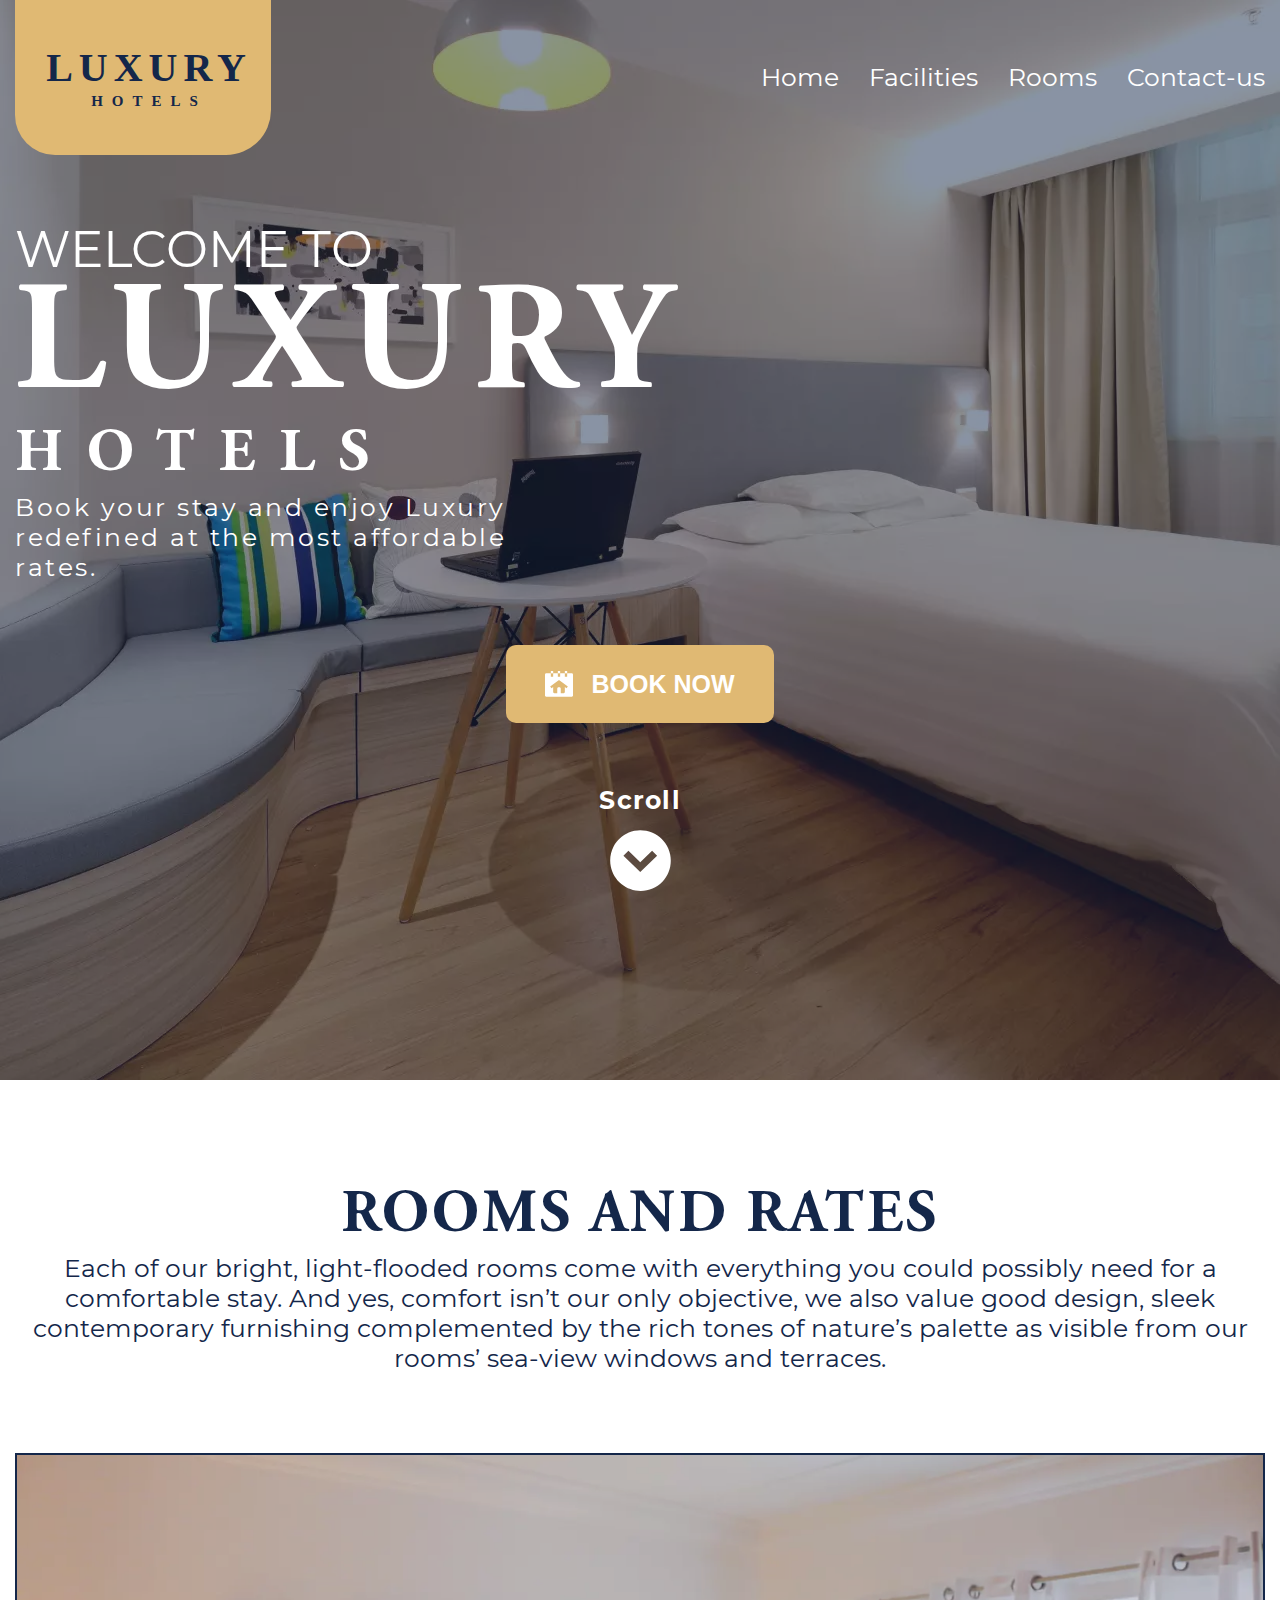
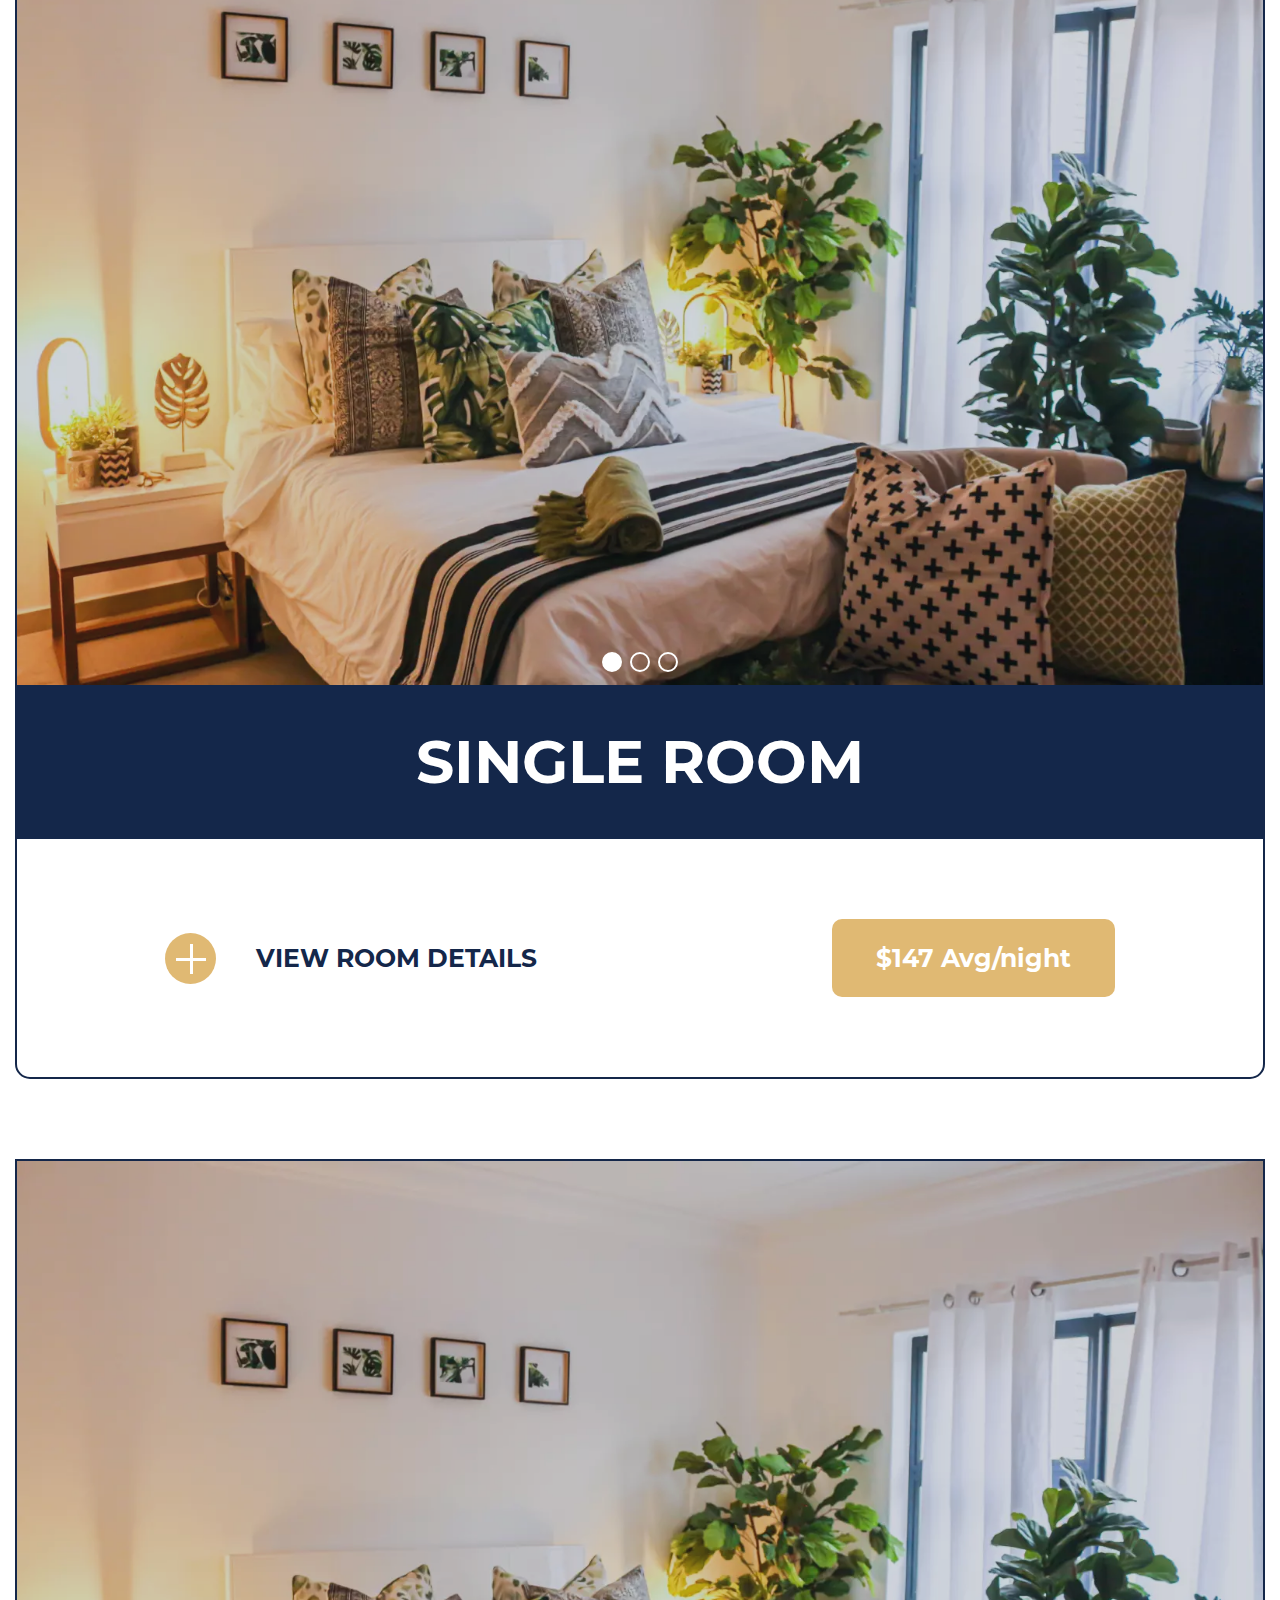
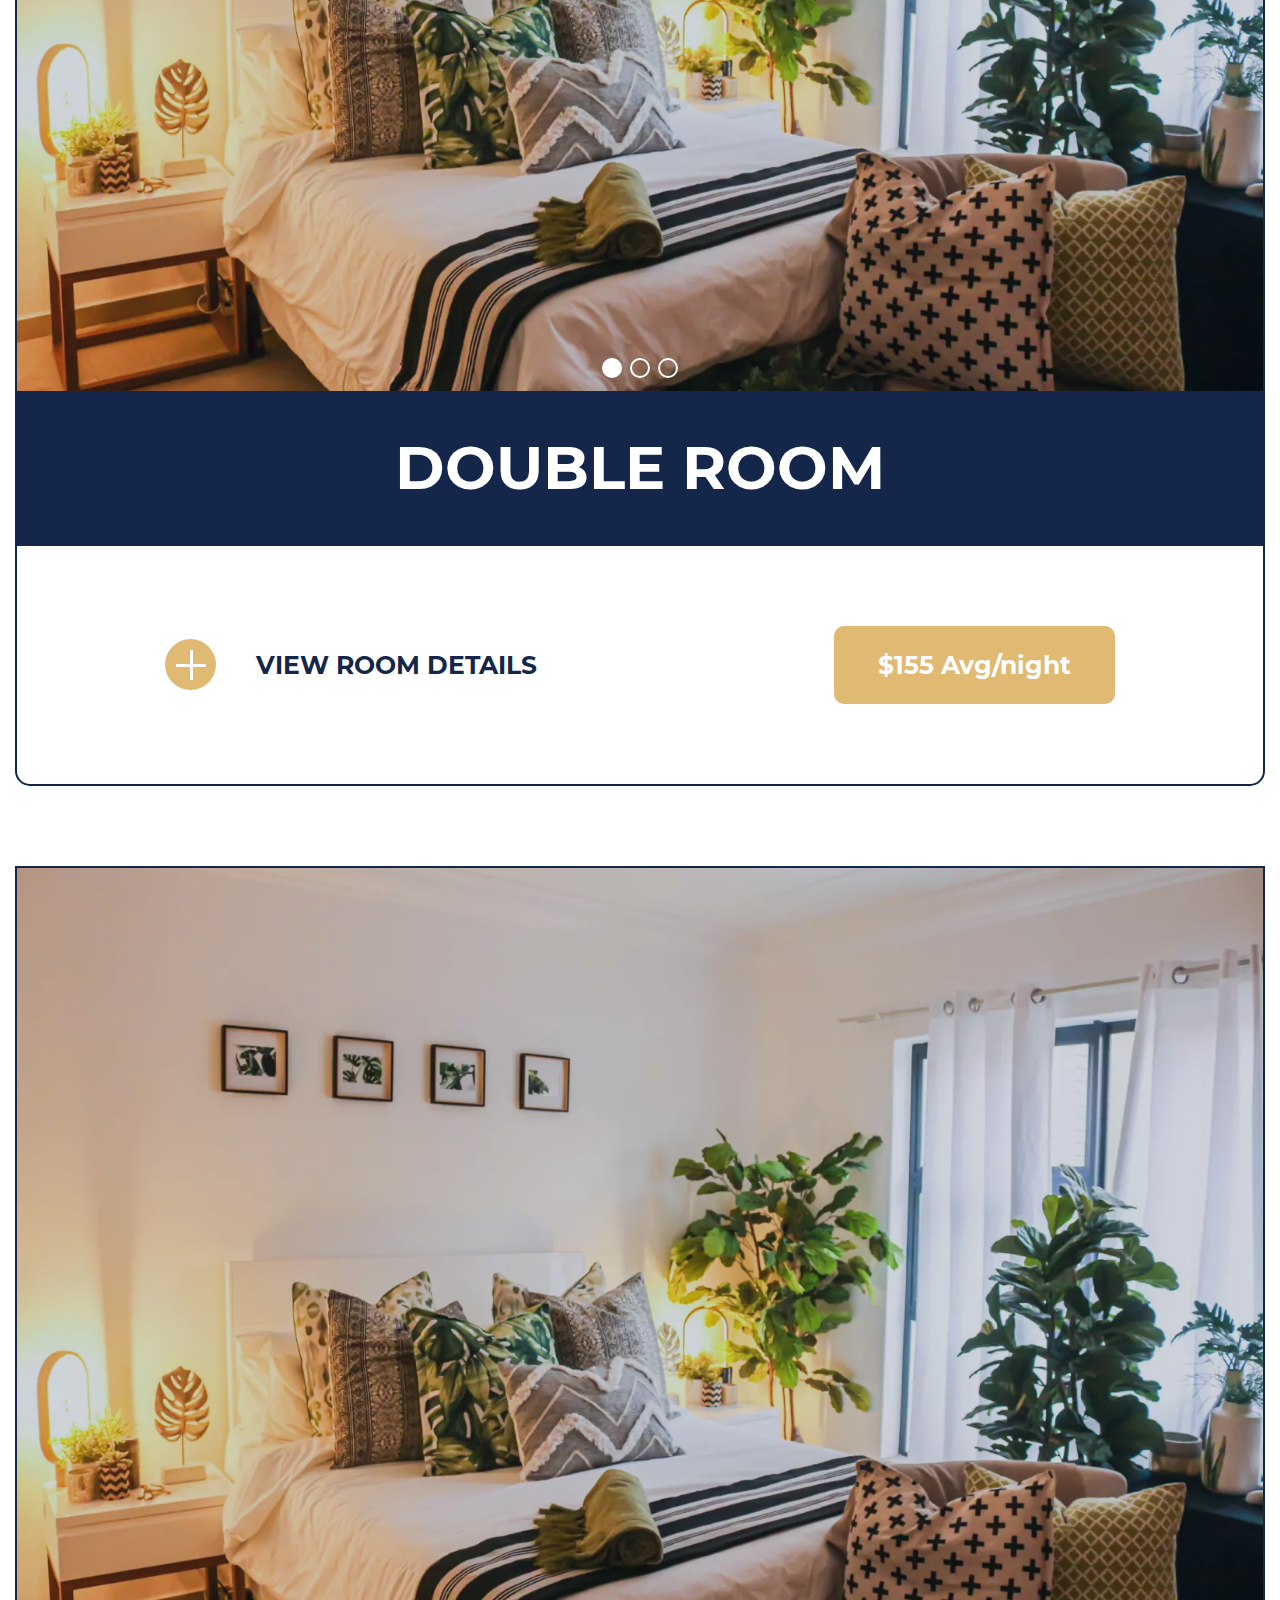
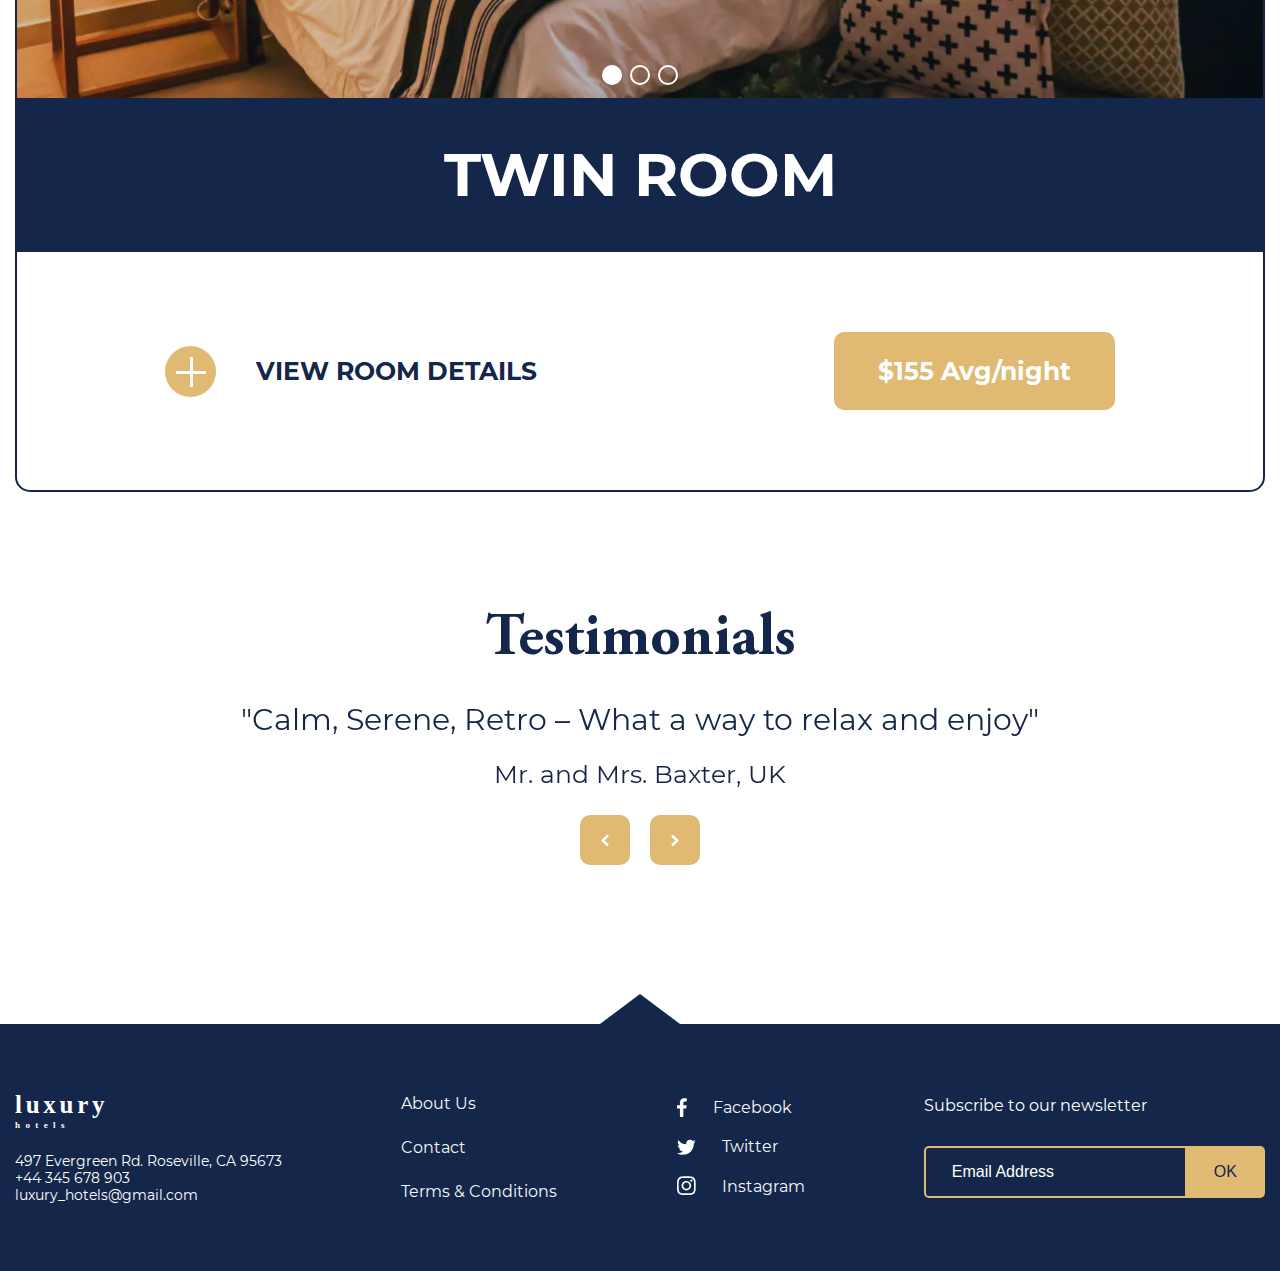
<file: rooms.html>
<!DOCTYPE html>
<html lang="en">

<head>
  <meta charset="UTF-8">
  <meta http-equiv="X-UA-Compatible" content="IE=edge">
  <meta name="viewport" content="width=device-width, initial-scale=1.0">
  <link rel="stylesheet" href="https://maxcdn.bootstrapcdn.com/font-awesome/4.5.0/css/font-awesome.min.css">
  <link href="https://fonts.googleapis.com/css?family=Merriweather:400,900,900i" rel="stylesheet">
  <link rel="stylesheet" href="css/swiper-bundle.min.css">
  <link rel="stylesheet" href="css/style.css">
  <title>LUXURY HOTELS</title>
</head>

<body>
  <button onclick="topFunction()" id="myBtn" title="Go to top"><img src="img/up-arrow-icon.png" width="30px"
      height="30px"></button>
  <!-- header -->
  <header class="header">
    <div class="container">
      <div class="header__wrap">
        <a href="index.html" class="header__logo logo">
          luxury <span>hotels</span>
        </a>
        <nav class="header__menu menu">
          <ul class="header__menu-list menu__list">
            <li><a href="index.html">Home</a></li>
            <li><a href="facilities.html">Facilities</a></li>
            <li><a href="rooms.html">Rooms</a></li>
            <li><a href="contact.html">Contact-us</a></li>
          </ul>
        </nav>
        <div class="menu__burger">
          <button class="header__menu-btn menu__btn">
            <span></span>
          </button>
        </div>
      </div>
      <!-- /.header__wrap -->
    </div>
    <!-- /.container -->
  </header>
  <!--/ header -->

  <!-- main -->
  <main>

    <!-- hero -->
    <section class="hero">
      <div class="hero__bg">
        <picture>
          <source srcset="img/rooms_bg.webp" type="image/webp">
          <img src="img/rooms_bg.jpg" alt="">
        </picture>
      </div>
      <div class="container">
        <div class="hero__wrap">
          <div class="hero__content">
            <p class="hero__subtitle">WELCOME TO</p>
            <h1 class="hero__title">LUXURY<span>HOTELS</span></h1>
            <p class="hero__desc">Book your stay and enjoy Luxury
              redefined at the most affordable rates.</p>
          </div>
          <!-- /.hero__content -->
          <div class="hero__buttons">
            <button class="hero__btn accent__btn">
              <svg width="28" height="26" viewBox="0 0 28 26" xmlns="http://www.w3.org/2000/svg">
                <path d="M12.8333 0H15.1667V2.33333H12.8333V0Z" />
                <path d="M19.8333 0H22.1667V2.33333H19.8333V0Z" />
                <path d="M5.83333 0H8.16666V2.33333H5.83333V0Z" />
                <path
                  d="M26.8333 2.33331H22.1667V5.83331H19.8333V2.33331H15.1667V5.83331H12.8333V2.33331H8.16667V5.83331H5.83333V2.33331H1.16667C0.857247 2.33331 0.560501 2.45623 0.341709 2.67502C0.122916 2.89381 0 3.19056 0 3.49998L0 24.5C0 24.8094 0.122916 25.1061 0.341709 25.3249C0.560501 25.5437 0.857247 25.6666 1.16667 25.6666H26.8333C27.1427 25.6666 27.4395 25.5437 27.6583 25.3249C27.8771 25.1061 28 24.8094 28 24.5V3.49998C28 3.19056 27.8771 2.89381 27.6583 2.67502C27.4395 2.45623 27.1427 2.33331 26.8333 2.33331ZM21.4887 17.2827L19.8333 16.1V21C19.8333 21.3094 19.7104 21.6061 19.4916 21.8249C19.2728 22.0437 18.9761 22.1666 18.6667 22.1666H15.75V17.5C15.75 17.1906 15.6271 16.8938 15.4083 16.675C15.1895 16.4562 14.8927 16.3333 14.5833 16.3333H13.4167C13.1072 16.3333 12.8105 16.4562 12.5917 16.675C12.3729 16.8938 12.25 17.1906 12.25 17.5V22.1666H9.33333C9.02391 22.1666 8.72717 22.0437 8.50837 21.8249C8.28958 21.6061 8.16667 21.3094 8.16667 21V16.1L6.51146 17.2827L5.15521 15.3839L13.3219 9.5506C13.5206 9.4113 13.7573 9.33657 14 9.33657C14.2427 9.33657 14.4794 9.4113 14.6781 9.5506L22.8448 15.3839L21.4887 17.2827Z" />
              </svg>
              BOOK NOW</button>
            <a href="#rooms__cards" class="hero__btn-scroll">
              Scroll
              <svg width="61" height="61" viewBox="0 0 61 61" xmlns="http://www.w3.org/2000/svg">
                <path
                  d="M30.662 61C23.6269 60.9939 16.8101 58.5566 11.366 54.1008C5.92184 49.6451 2.18493 43.4447 0.78804 36.5497C-0.608846 29.6547 0.420145 22.4888 3.70077 16.2655C6.98139 10.0421 12.312 5.14381 18.79 2.40002C26.218 -0.616 34.5347 -0.58696 41.9415 2.48086C49.3483 5.54868 55.2499 11.4087 58.37 18.7936C61.49 26.1786 61.5778 34.4949 58.6144 41.944C55.6509 49.3932 49.8744 55.3765 42.534 58.6C38.7784 60.1907 34.7405 61.007 30.662 61ZM18.439 20.755L13.422 25.655L30.262 42.1L47.103 25.65L42.086 20.75L30.262 32.3L18.439 20.755Z" />
              </svg>
            </a>
          </div>
          <!-- /.hero__buttons -->
        </div>
        <!-- /.hero__wrap -->
      </div>
      <!-- /.container -->
    </section>
    <!--/ hero -->

    <!-- rooms -->
    <section class="rooms">
      <div class="container">
        <h2 class="rooms__title title__h2">ROOMS AND RATES</h2>
        <p class="rooms__desc subtitle">Each of our bright, light-flooded rooms come with everything you could possibly
          need for a comfortable stay. And yes,
          comfort isn’t our only objective, we also value good design, sleek contemporary furnishing complemented
          by the rich tones of nature’s palette as visible from our rooms’ sea-view windows and terraces.
        </p>
        <div class="rooms__wrap">
          <div class="rooms__card">
            <div class="rooms__card-top">
              <div class="rooms__swiper swiper">
                <div class="rooms__swiper-wrapper swiper-wrapper">
                  <div class="rooms__slide swiper-slide">
                    <picture>
                      <source srcset="img/rooms_photo1.webp" type="image/webp">
                      <img src="img/rooms_photo1.jpg" alt="">
                    </picture>
                  </div>
                  <div class="rooms__slide swiper-slide">
                    <picture>
                      <source srcset="img/rooms_photo2.webp" type="image/webp">
                      <img src="img/rooms_photo2.jpg" alt="">
                    </picture>
                  </div>
                  <div class="rooms__slide swiper-slide">
                    <picture>
                      <source srcset="img/rooms_photo3.webp" type="image/webp">
                      <img src="img/rooms_photo3.jpg" alt="">
                    </picture>
                  </div>
                </div>
                <div class="rooms__pagination swiper-pagination"></div>
              </div>
            </div>
            <!-- /.rooms__card-top -->
            <h3 class="rooms__card-title">SINGLE ROOM</h3>
            <div class="rooms__card-bottom">
              <a href="#" class="rooms__card-link">
                <svg width="51" height="51" viewBox="0 0 51 51" xmlns="http://www.w3.org/2000/svg">
                  <circle cx="25.5" cy="25.5" r="25.5" />
                  <line x1="26.5" y1="11" x2="26.5" y2="41" stroke-width="3" />
                  <line x1="41" y1="26.5" x2="11" y2="26.5" stroke-width="3" />
                </svg>
                VIEW ROOM DETAILS
              </a>
              <p class="rooms__card-info">$147 Avg/night</p>
            </div>
            <!-- /.rooms__card-bottom -->
          </div>
          <!-- /.rooms__card -->
          <div class="rooms__card">
            <div class="rooms__card-top">
              <div class="rooms__swiper swiper">
                <div class="rooms__swiper-wrapper swiper-wrapper">
                  <div class="rooms__slide swiper-slide">
                    <picture>
                      <source srcset="img/rooms_photo1.webp" type="image/webp">
                      <img src="img/rooms_photo1.jpg" alt="">
                    </picture>
                  </div>
                  <div class="rooms__slide swiper-slide">
                    <picture>
                      <source srcset="img/rooms_photo2.webp" type="image/webp">
                      <img src="img/rooms_photo2.jpg" alt="">
                    </picture>
                  </div>
                  <div class="rooms__slide swiper-slide">
                    <picture>
                      <source srcset="img/rooms_photo3.webp" type="image/webp">
                      <img src="img/rooms_photo3.jpg" alt="">
                    </picture>
                  </div>
                </div>
                <div class="rooms__pagination swiper-pagination"></div>
              </div>
            </div>
            <!-- /.rooms__card-top -->
            <h3 class="rooms__card-title">DOUBLE ROOM</h3>
            <div class="rooms__card-bottom">
              <a href="#" class="rooms__card-link">
                <svg width="51" height="51" viewBox="0 0 51 51" xmlns="http://www.w3.org/2000/svg">
                  <circle cx="25.5" cy="25.5" r="25.5" />
                  <line x1="26.5" y1="11" x2="26.5" y2="41" stroke-width="3" />
                  <line x1="41" y1="26.5" x2="11" y2="26.5" stroke-width="3" />
                </svg>
                VIEW ROOM DETAILS
              </a>
              <p class="rooms__card-info">$155 Avg/night</p>
            </div>
            <!-- /.rooms__card-bottom -->
          </div>
          <!-- /.rooms__card -->
          <div class="rooms__card">
            <div class="rooms__card-top">
              <div class="rooms__swiper swiper">
                <div class="rooms__swiper-wrapper swiper-wrapper">
                  <div class="rooms__slide swiper-slide">
                    <picture>
                      <source srcset="img/rooms_photo1.webp" type="image/webp">
                      <img src="img/rooms_photo1.jpg" alt="">
                    </picture>
                  </div>
                  <div class="rooms__slide swiper-slide">
                    <picture>
                      <source srcset="img/rooms_photo2.webp" type="image/webp">
                      <img src="img/rooms_photo2.jpg" alt="">
                    </picture>
                  </div>
                  <div class="rooms__slide swiper-slide">
                    <picture>
                      <source srcset="img/rooms_photo3.webp" type="image/webp">
                      <img src="img/rooms_photo3.jpg" alt="">
                    </picture>
                  </div>
                </div>
                <div class="rooms__pagination swiper-pagination"></div>
              </div>
            </div>
            <!-- /.rooms__card-top -->
            <h3 class="rooms__card-title">TWIN ROOM</h3>
            <div class="rooms__card-bottom">
              <a href="#" class="rooms__card-link">
                <svg width="51" height="51" viewBox="0 0 51 51" xmlns="http://www.w3.org/2000/svg">
                  <circle cx="25.5" cy="25.5" r="25.5" />
                  <line x1="26.5" y1="11" x2="26.5" y2="41" stroke-width="3" />
                  <line x1="41" y1="26.5" x2="11" y2="26.5" stroke-width="3" />
                </svg>
                VIEW ROOM DETAILS
              </a>
              <p class="rooms__card-info">$155 Avg/night</p>
            </div>
            <!-- /.rooms__card-bottom -->
          </div>
          <!-- /.rooms__card -->
        </div>
        <!-- /.rooms__wrap -->
      </div>
      <!-- /.container -->
    </section>
    <!--/ rooms -->

    <!-- testimonials -->
    <section class="testimonials">
      <div class="container">
        <h2 class="testimonials__title">Testimonials</h2>
        <div class="testimonials__swiper swiper">
          <div class="testimonials__swiper-wrapper swiper-wrapper">
            <div class="testimonials__slide swiper-slide">
              <p class="testimonials__text">"Calm, Serene, Retro – What a way to relax and enjoy"</p>
              <p class="testimonials__author"> Mr. and Mrs. Baxter, UK</p>
            </div>
            <div class="testimonials__slide swiper-slide">
              <p class="testimonials__text">"Calm, Serene, Retro – What a way to relax and enjoy"</p>
              <p class="testimonials__author"> Mr. and Mrs. Baxter, UK</p>
            </div>
            <div class="testimonials__slide swiper-slide">
              <p class="testimonials__text">"Calm, Serene, Retro – What a way to relax and enjoy"</p>
              <p class="testimonials__author"> Mr. and Mrs. Baxter, UK</p>
            </div>
          </div>

          <div class="buttons__wrap">
            <div class="testimonials__button-prev swiper-button-prev">
              <svg width="14" height="21" viewBox="0 0 14 21" xmlns="http://www.w3.org/2000/svg">
                <path
                  d="M13.34 10.692L3.64701 20.385L0.76001 17.498L7.56601 10.692L0.76001 3.88501L3.64701 0.998011L13.34 10.692Z" />
              </svg>
            </div>
            <div class="testimonials__button-next swiper-button-next">
              <svg width="14" height="21" viewBox="0 0 14 21" xmlns="http://www.w3.org/2000/svg">
                <path
                  d="M13.34 10.692L3.64701 20.385L0.76001 17.498L7.56601 10.692L0.76001 3.88501L3.64701 0.998011L13.34 10.692Z" />
              </svg>
            </div>
          </div>
        </div>
      </div>
      <!-- /.container -->
    </section>
    <!--/ testimonials -->

  </main>
  <!--/ main -->

  <!-- footer -->
  <footer class="footer">
    <div class="container">
      <div class="footer__wrap">
        <div class="footer__item">
          <a href="index.html" class="footer__logo logo">
            luxury <span>hotels</span>
          </a>
          <p class="footer__address">497 Evergreen Rd. Roseville, CA 95673</p>
          <a href="tel:+44345678903" class="footer__phone">+44 345 678 903</a>
          <a href="mailto:luxury_hotels@gmail.com" class="footer__email">luxury_hotels@gmail.com</a>
        </div>
        <!-- /.footer__item -->
        <div class="footer__item">
          <nav class="footer__menu">
            <ul class="footer__menu-list">
              <li><a href="#about">About Us</a></li>
              <li><a href="#contact">Contact</a></li>
              <li><a href="#terms">Terms & Conditions</a></li>
            </ul>
          </nav>
        </div>
        <!-- /.footer__item -->
        <div class="footer__item">
          <ul class="footer__social">
            <li>
              <a href="https://facebook.com">
                <svg width="10" height="19" viewBox="0 0 10 19" xmlns="http://www.w3.org/2000/svg">
                  <path fill-rule="evenodd" clip-rule="evenodd"
                    d="M6.34657 19V10.5H9.24657L9.66157 7.18104H6.34657V5.10304C6.34657 4.17004 6.65757 3.44404 8.00557 3.44404H9.76857V0.433038C9.35357 0.433038 8.32057 0.333038 7.17657 0.333038C6.59883 0.293557 6.01941 0.37999 5.47834 0.586364C4.93727 0.792738 4.44747 1.11413 4.04278 1.52834C3.63808 1.94254 3.32815 2.43967 3.13439 2.98539C2.94064 3.5311 2.86768 4.11237 2.92057 4.68904V7.17704H0.0205688V10.496H2.92057V18.996L6.34657 19Z" />
                </svg>
                Facebook
              </a>
            </li>
            <li>
              <a href="https://twitter.com">
                <svg width="19" height="16" viewBox="0 0 19 16" xmlns="http://www.w3.org/2000/svg">
                  <path fill-rule="evenodd" clip-rule="evenodd"
                    d="M5.93158 15.8079C7.36514 15.8208 8.78692 15.548 10.1139 15.0054C11.4408 14.4627 12.6464 13.6612 13.6601 12.6474C14.6738 11.6337 15.4754 10.4282 16.0181 9.1012C16.5607 7.77424 16.8335 6.35246 16.8206 4.91889V4.39989C17.5452 3.84838 18.1757 3.18309 18.6876 2.42989C17.9921 2.73224 17.2598 2.94139 16.5096 3.05189C17.2808 2.56758 17.8655 1.83663 18.1686 0.977891C17.4193 1.39498 16.617 1.70882 15.7836 1.91089C15.4328 1.51559 15.0014 1.20003 14.5184 0.985446C14.0354 0.770864 13.5121 0.662242 12.9836 0.666891C11.971 0.68312 11.0044 1.09258 10.2884 1.80867C9.57227 2.52476 9.1628 3.49132 9.14658 4.50389C9.12173 4.7845 9.15579 5.06721 9.24658 5.33389C7.72067 5.26018 6.22813 4.86124 4.86894 4.16379C3.50975 3.46635 2.31529 2.4865 1.36558 1.28989C1.02421 1.89025 0.845324 2.56927 0.846577 3.25989C0.860265 3.88669 1.01682 4.50209 1.30431 5.05923C1.59181 5.61637 2.00266 6.10055 2.50558 6.47489C1.88217 6.46202 1.27352 6.28285 0.742577 5.95589C0.741565 6.84403 1.05249 7.70431 1.62108 8.38659C2.18967 9.06886 2.97981 9.52978 3.85358 9.68889C3.51569 9.77865 3.16539 9.81243 2.81658 9.78889C2.57025 9.80672 2.32291 9.77265 2.09058 9.68889C2.34362 10.4582 2.82819 11.1305 3.47797 11.6138C4.12776 12.0971 4.91103 12.3678 5.72058 12.3889C4.35745 13.4536 2.68017 14.0369 0.950577 14.0479C0.636197 14.0659 0.320989 14.0322 0.0175781 13.9479C1.73361 15.1942 3.80801 15.8494 5.92858 15.8149" />
                </svg>
                Twitter
              </a>
            </li>
            <li>
              <a href="https://instagram.com">
                <svg width="19" height="20" viewBox="0 0 19 20" xmlns="http://www.w3.org/2000/svg">
                  <path fill-rule="evenodd" clip-rule="evenodd"
                    d="M9.35354 1.99204C10.5987 1.94407 11.8457 1.97747 13.0865 2.09204C13.6885 2.08447 14.2865 2.18996 14.8495 2.40304C15.6263 2.76499 16.2506 3.38926 16.6125 4.16604C16.8251 4.73052 16.9296 5.32994 16.9205 5.93304C16.9205 6.86604 17.0205 7.17704 17.0205 9.66604C17.0685 10.9112 17.0351 12.1582 16.9205 13.399C16.9281 14.001 16.8226 14.599 16.6095 15.162C16.2476 15.9388 15.6233 16.5631 14.8465 16.925C14.2835 17.1381 13.6855 17.2436 13.0835 17.236C12.1505 17.236 11.8395 17.336 9.35054 17.336C8.10629 17.3829 6.86031 17.3485 5.62054 17.233C5.01859 17.2406 4.42057 17.1351 3.85754 16.922C3.08143 16.5611 2.45725 15.9383 2.09454 15.163C1.88146 14.6 1.77597 14.002 1.78354 13.4C1.78354 12.467 1.68354 12.156 1.68354 9.66704C1.63556 8.42186 1.66897 7.17487 1.78354 5.93404C1.77597 5.33209 1.88146 4.73407 2.09454 4.17104C2.2755 3.78613 2.52105 3.43506 2.82054 3.13304C3.06371 2.77033 3.43351 2.51143 3.85754 2.40704C4.42057 2.19396 5.01859 2.08847 5.62054 2.09604C6.86137 1.98147 8.10836 1.94807 9.35354 1.99604V1.99204ZM9.35354 0.333041C8.07504 0.286325 6.79487 0.319723 5.52054 0.433041C4.73969 0.432144 3.96527 0.57415 3.23554 0.852041C2.60628 1.05731 2.03674 1.41331 1.57654 1.88904C1.10081 2.34924 0.744806 2.91878 0.539539 3.54804C0.21189 4.26297 0.067871 5.04837 0.120539 5.83304C0.00722166 7.10737 -0.026177 8.38754 0.0205394 9.66604C-0.0263443 10.9459 0.00705452 12.2274 0.120539 13.503C0.118853 14.2823 0.259493 15.0553 0.535539 15.784C0.740806 16.4133 1.09681 16.9828 1.57254 17.443C2.03274 17.9188 2.60228 18.2748 3.23154 18.48C3.96027 18.7561 4.73328 18.8967 5.51254 18.895C6.78819 19.0085 8.06971 19.0419 9.34954 18.995C10.6294 19.0419 11.9109 19.0085 13.1865 18.895C13.9658 18.8967 14.7388 18.7561 15.4675 18.48C16.0933 18.2649 16.6617 17.9099 17.1295 17.442C17.5974 16.9742 17.9524 16.4058 18.1675 15.78C18.4436 15.0513 18.5842 14.2783 18.5825 13.499C18.5825 12.462 18.6825 12.151 18.6825 9.66204C18.7294 8.38221 18.696 7.10069 18.5825 5.82504C18.5842 5.04578 18.4436 4.27277 18.1675 3.54404C17.9623 2.91478 17.6063 2.34524 17.1305 1.88504C16.6702 1.4109 16.101 1.0563 15.4725 0.852041C14.7438 0.57451 13.9704 0.43251 13.1905 0.433041C11.9149 0.319554 10.6334 0.286155 9.35354 0.333041ZM9.35354 4.89604C8.7243 4.88577 8.09942 5.00213 7.51606 5.23821C6.93269 5.47429 6.40275 5.82526 5.95775 6.27026C5.51276 6.71525 5.16178 7.24519 4.92571 7.82856C4.68963 8.41192 4.57327 9.0368 4.58354 9.66604C4.58354 10.6095 4.8633 11.5317 5.38743 12.3161C5.91156 13.1005 6.65654 13.7119 7.52814 14.0729C8.39974 14.434 9.35883 14.5284 10.2841 14.3444C11.2094 14.1603 12.0593 13.706 12.7264 13.0389C13.3935 12.3718 13.8478 11.5219 14.0319 10.5966C14.2159 9.67133 14.1215 8.71224 13.7604 7.84064C13.3994 6.96904 12.788 6.22407 12.0036 5.69993C11.2192 5.1758 10.297 4.89604 9.35354 4.89604ZM9.35354 12.777C8.94294 12.7845 8.53506 12.7091 8.15424 12.5554C7.77343 12.4017 7.4275 12.1728 7.13712 11.8825C6.84673 11.5921 6.61786 11.2462 6.46416 10.8653C6.31045 10.4845 6.23508 10.0766 6.24254 9.66604C6.23508 9.25545 6.31045 8.84756 6.46416 8.46675C6.61786 8.08593 6.84673 7.74 7.13712 7.44962C7.4275 7.15924 7.77343 6.93036 8.15424 6.77666C8.53506 6.62296 8.94294 6.54758 9.35354 6.55504C9.76413 6.54758 10.172 6.62296 10.5528 6.77666C10.9337 6.93036 11.2796 7.15924 11.57 7.44962C11.8603 7.74 12.0892 8.08593 12.2429 8.46675C12.3966 8.84756 12.472 9.25545 12.4645 9.66604C12.472 10.0766 12.3966 10.4845 12.2429 10.8653C12.0892 11.2462 11.8603 11.5921 11.57 11.8825C11.2796 12.1728 10.9337 12.4017 10.5528 12.5554C10.172 12.7091 9.76413 12.7845 9.35354 12.777ZM14.3315 3.54704C14.1059 3.54704 13.8853 3.61396 13.6976 3.73933C13.51 3.86471 13.3638 4.04291 13.2774 4.2514C13.191 4.45989 13.1684 4.68931 13.2125 4.91064C13.2565 5.13197 13.3652 5.33528 13.5247 5.49485C13.6843 5.65442 13.8876 5.76309 14.1089 5.80712C14.3303 5.85114 14.5597 5.82855 14.7682 5.74219C14.9767 5.65583 15.1549 5.50958 15.2802 5.32195C15.4056 5.13431 15.4725 4.91371 15.4725 4.68804C15.4699 4.38624 15.3489 4.09753 15.1355 3.88412C14.922 3.6707 14.6333 3.54965 14.3315 3.54704Z" />
                </svg>
                Instagram
              </a>
            </li>
          </ul>
        </div>
        <!-- /.footer__item -->
        <div class="footer__item">
          <form class="footer__form">
            <p>Subscribe to our newsletter</p>
            <input type="email" name="email" placeholder="Email Address">
            <input class="form__button" type="submit" value="OK">
          </form>
        </div>
        <!-- /.footer__item -->
      </div>
      <!-- /.footer__wrap -->
    </div>
    <!-- /.container -->
  </footer>
  <!--/ footer -->
  <script src="js/swiper-bundle.min.js"></script>
  <script src="js/main.js"></script>
  <script>
    // Get the button
    let mybutton = document.getElementById("myBtn");

    // When the user scrolls down 20px from the top of the document, show the button
    window.onscroll = function () { scrollFunction() };

    function scrollFunction() {
      if (document.body.scrollTop > 20 || document.documentElement.scrollTop > 20) {
        mybutton.style.display = "block";
      } else {
        mybutton.style.display = "none";
      }
    }

    // When the user clicks on the button, scroll to the top of the document
    function topFunction() {
      document.body.scrollTop = 0;
      document.documentElement.scrollTop = 0;
    }
  </script>
</body>

</html>
</file>
<file: css/style.css>
@font-face {
  font-family: "roboto";
  font-style: normal;
  font-weight: 400;
  src: local("Roboto"), url("/fonts/Roboto/Roboto-Regular.woff2") format("woff2"), url("/fonts/Roboto/Roboto-Regular.woff") format("woff"), url("/fonts/Roboto/Roboto-Regular.ttf") format("ttf");
}

@font-face {
  font-family: "montserrat";
  font-style: normal;
  font-weight: 400;
  src: local("montserrat"), url("/fonts/Montserrat/Montserrat-Regular.woff2") format("woff2"), url("/fonts/Montserrat/Montserrat-Regular.woff") format("woff"), url("/fonts/Montserrat/Montserrat-Regular.ttf") format("ttf");
}

@font-face {
  font-family: "montserrat";
  font-style: normal;
  font-weight: 700;
  src: local("montserrat"), url("/fonts/Montserrat/Montserrat-Bold.woff2") format("woff2"), url("/fonts/Montserrat/Montserrat-Bold.woff") format("woff"), url("/fonts/Montserrat/Montserrat-Bold.ttf") format("ttf");
}

@font-face {
  font-family: "adobe-garam";
  font-style: normal;
  font-weight: 700;
  src: local("adobeGaram"), url("/fonts/AdobeGaram/AGaramondPro-Bold.woff2") format("woff2"), url("/fonts/AdobeGaram/AGaramondPro-Bold.woff") format("woff"), url("/fonts/AdobeGaram/AGaramondPro-Bold.ttf") format("ttf");
}

:root {
  --light_color: #fff;
  --accent_color: #e0b973;
  --text_color: #14274a;
}

*,
*::after,
*::before {
  -webkit-box-sizing: border-box;
  box-sizing: border-box;
  margin: 0;
  padding: 0;
}

html {
  scroll-behavior: smooth;
}

ul,
li {
  margin: 0;
  padding: 0;
  list-style: none;
  color: inherit;
}

a {
  text-decoration: none;
  color: inherit;
  display: inline-block;
}

h1,
h2,
h3,
h4,
h5,
h6 {
  margin: 0;
  padding: 0;
  font-family: "Playfair Display";
  font-style: normal;
  font-weight: 700;
}

img {
  max-width: 100%;
  display: block;
}

h1,
h2,
h3,
h4,
h5,
h6 {
  font-family: "adobe-garam", serif;
  font-weight: 700;
}

html {
  font-size: 10px;
}

body {
  font-family: "montserrat", sans-serif;
  font-style: normal;
  font-weight: 400;
  scroll-behavior: smooth;
  color: var(--text_color);
  height: 100vh;
}

/* ===== Scrollbar CSS ===== */
/* Firefox */
* {
  scrollbar-width: auto;
  scrollbar-color: #0c0a30 #ffffff;
}

/* Chrome, Edge, and Safari */
*::-webkit-scrollbar {
  width: 18px;
}

*::-webkit-scrollbar-track {
  background: #ffffff;
}

*::-webkit-scrollbar-thumb {
  background-color: #0c0a30;
  border-radius: 11px;
  border: 4px solid #ffffff;
}

#myBtn {
  display: none;
  position: fixed;
  bottom: 20px;
  right: 30px;
  z-index: 99;
  font-size: 24px;
  border: none;
  outline: none;
  background-color: rgb(255, 136, 0);
  color: white;
  cursor: pointer;
  padding: 20px;
  border-radius: 4px;
}

#myBtn:hover {
  background-color: #53ff79;
}

.container {
  max-width: 163.1rem;
  margin: 0 auto;
  padding: 0 1.5rem;
}

.accent__btn {
  font-weight: 700;
  color: var(--light_color);
  background-color: var(--accent_color);
  border: 2px solid transparent;
  border-radius: 10px;
  text-transform: uppercase;
  -webkit-transition: all 0.3s linear;
  transition: all 0.3s linear;
}

.accent__btn:hover {
  background-color: var(--light_color);
  border: 2px solid var(--accent_color);
  color: var(--accent_color);
}

.title__h2 {
  font-size: 6rem;
  line-height: 1.2;
  text-align: center;
  letter-spacing: 0.05em;
  color: var(--text_color);
}

.subtitle {
  font-size: 2.5rem;
  line-height: 1.2;
  text-align: center;
  color: var(--text_color);
}

.flex-aifs-jcsb,
.contact__wrap {
  display: -webkit-box;
  display: -ms-flexbox;
  display: flex;
  -webkit-box-align: start;
  -ms-flex-align: start;
  align-items: flex-start;
  -webkit-box-pack: justify;
  -ms-flex-pack: justify;
  justify-content: space-between;
}

.flex-aic-jcsb,
.footer__wrap,
.item,
.header__top,
.header__menu-list,
.header__wrap {
  display: -webkit-box;
  display: -ms-flexbox;
  display: flex;
  -webkit-box-align: center;
  -ms-flex-align: center;
  align-items: center;
  -webkit-box-pack: justify;
  -ms-flex-pack: justify;
  justify-content: space-between;
}

.flex-aifs-jcsb,
.contact__wrap {
  display: -webkit-box;
  display: -ms-flexbox;
  display: flex;
  -webkit-box-align: start;
  -ms-flex-align: start;
  align-items: flex-start;
  -webkit-box-pack: justify;
  -ms-flex-pack: justify;
  justify-content: space-between;
}

.flex-aic-jcfs,
.rooms__card-link {
  display: -webkit-box;
  display: -ms-flexbox;
  display: flex;
  -webkit-box-align: center;
  -ms-flex-align: center;
  align-items: center;
  -webkit-box-pack: start;
  -ms-flex-pack: start;
  justify-content: flex-start;
}

.flex-aic-jcc,
.testimonials__button-prev,
.testimonials__button-next,
.testimonials .buttons__wrap,
.accent__btn {
  display: -webkit-box;
  display: -ms-flexbox;
  display: flex;
  -webkit-box-align: center;
  -ms-flex-align: center;
  align-items: center;
  -webkit-box-pack: center;
  -ms-flex-pack: center;
  justify-content: center;
}

.flex-aic-jcse {
  display: -webkit-box;
  display: -ms-flexbox;
  display: flex;
  -webkit-box-align: center;
  -ms-flex-align: center;
  align-items: center;
  -webkit-box-pack: space-evenly;
  -ms-flex-pack: space-evenly;
  justify-content: space-evenly;
}

.flex-aic,
.footer__social a,
.rooms__card-bottom {
  display: -webkit-box;
  display: -ms-flexbox;
  display: flex;
  -webkit-box-align: center;
  -ms-flex-align: center;
  align-items: center;
}

.flex-column,
.footer__logo,
.contact__form {
  display: -webkit-box;
  display: -ms-flexbox;
  display: flex;
  -webkit-box-orient: vertical;
  -webkit-box-direction: normal;
  -ms-flex-direction: column;
  flex-direction: column;
}

.flex-column-aic,
.hero__btn-scroll,
.hero__buttons,
.header__contact-wrap,
.header__logo {
  display: -webkit-box;
  display: -ms-flexbox;
  display: flex;
  -webkit-box-orient: vertical;
  -webkit-box-direction: normal;
  -ms-flex-direction: column;
  flex-direction: column;
  -webkit-box-align: center;
  -ms-flex-align: center;
  align-items: center;
}

.header__logo {
  max-width: 25.6rem;
  padding: 4.4rem 2.9rem 4.5rem 4.1rem;
  font-family: "Adobe Garamond Pro";
  font-style: normal;
  font-weight: 700;
  font-size: 4rem;
  line-height: 1.2;
  letter-spacing: 0.15em;
  color: #14274A;
  text-transform: uppercase;
  text-decoration: none;
  background-color: var(--accent_color);
  border-radius: 0 0 4.5rem 4rem;
}

.header__logo span {
  font-size: 1.5rem;
  line-height: 1.2;
  letter-spacing: 0.6em;
}

.header__menu-list {
  font-family: "Montserrat";
  font-style: normal;
  font-weight: 400;
  color: var(--light_color);
  max-width: 75rem;
}

.header__menu-list li {
  margin-left: 3rem;
}

.header__menu-list li a {
  font-size: 2.5rem;
  line-height: 1.2;
  border-bottom: 0.5px solid transparent;
}

.header__menu-list a:hover {
  border-bottom: 0.5px solid var(--light_color);
  -webkit-transition: border 0.3s linear;
  transition: border 0.3s linear;
}

.header .menu__burger {
  display: none;
  z-index: 1;
}

.header__menu-btn {
  width: 4rem;
  height: 3rem;
  background-color: transparent;
  border: none;
}

.header__menu-btn::before,
.header__menu-btn::after {
  content: "";
  display: block;
  width: 100%;
  height: 0.3rem;
  background-color: var(--light_color);
}

.header__menu-btn span {
  display: block;
  width: 100%;
  height: 0.3rem;
  background-color: var(--light_color);
  margin: 1rem 0;
}

.header__contact {
  background-color: var(--text_color);
  height: 50rem;
  width: 100%;
}

.header__top {
  width: 100%;
}

.header__contact-title {
  font-family: "Montserrat";
  font-style: normal;
  font-weight: 700;
  font-size: 8rem;
  line-height: 1.22;
  color: var(--light_color);
  margin: revert;
}

.active .header__menu-btn span {
  display: none;
}

.active .header__menu-btn::before {
  -webkit-transform: rotate(45deg) translate(2px, 0);
  transform: rotate(45deg) translate(2px, 0);
}

.active .header__menu-btn::after {
  -webkit-transform: rotate(-45deg) translate(2px, 0px);
  transform: rotate(-45deg) translate(2px, 0px);
}

@media (max-width: 850px) {
  .header__menu-list li a {
    font-size: 2rem;
  }

  .header__contact {
    height: 35rem;
  }

  .header__contact-title {
    font-size: 6rem;
  }
}

@media (max-width: 750px) {
  .header__logo {
    padding: 2rem;
  }

  .header__menu {
    display: none;
  }

  .header .active {
    display: block;
  }

  .header__menu-list {
    -webkit-box-orient: vertical;
    -webkit-box-direction: normal;
    -ms-flex-direction: column;
    flex-direction: column;
    -webkit-box-pack: center;
    -ms-flex-pack: center;
    justify-content: center;
    gap: 2rem;
    position: absolute;
    top: 0;
    left: 50%;
    -webkit-transform: translateX(-50%);
    transform: translateX(-50%);
    background-color: #274B63;
    width: 100%;
    height: 100%;
  }

  .header__menu-list li {
    margin-left: 0;
  }

  .header .menu__burger {
    display: block;
  }
}

@media (max-width: 470px) {
  .header__logo {
    padding: 2rem;
    font-size: 3rem;
  }

  .header__contact {
    height: 25rem;
  }

  .header__contact-title {
    font-size: 4rem;
  }
}

.hero {
  height: 100%;
  margin-top: 5%;
  padding-bottom: 4rem;
  margin-bottom: 14rem;
}

.hero__bg::after {
  content: "";
  width: 100%;
  top: 0;
  left: 0;
  background-color: rgba(20, 39, 74, 0.5);
  display: block;
  height: 100%;
  position: absolute;
  z-index: -1;
  height: 108rem;
}

.hero__bg picture,
.hero__bg img {
  position: absolute;
  width: 100%;
  height: 100%;
  top: 0;
  left: 0;
  z-index: -1;
  -o-object-fit: cover;
  object-fit: cover;
  height: 108rem;
}

.hero__content {
  color: var(--light_color);
  margin-bottom: 5%;
}

.hero__subtitle {
  font-size: 5rem;
  margin-bottom: -2rem;
  text-transform: uppercase;
}

.hero__title {
  font-size: 15.4rem;
  letter-spacing: 0.07em;
  text-transform: uppercase;
}

.hero__title span {
  display: block;
  font-size: 6rem;
  letter-spacing: 0.4em;
  margin-top: -2.5rem;
}

.hero__desc {
  font-size: 2.5rem;
  line-height: 1.2;
  letter-spacing: 0.1em;
  max-width: 58rem;
}

.hero__btn {
  font-size: 2.5rem;
  line-height: 1.2;
  padding: 2.4rem 3.6rem;
  max-width: 26.8rem;
  width: 100%;
  max-height: 7.8rem;
  margin-bottom: 5%;
}

.hero__btn svg {
  width: 2.8rem;
  height: 2.6rem;
  margin-right: 1.8rem;
}

.hero__btn svg path {
  -webkit-transition: fill 0.3s linear;
  transition: fill 0.3s linear;
  fill: var(--light_color);
}

.hero__btn:hover svg path {
  fill: var(--accent_color);
}

.hero__btn-scroll {
  font-weight: 700;
  font-size: 2.5rem;
  line-height: 1.2;
  letter-spacing: 0.05em;
  color: var(--light_color);
  margin-bottom: 3rem;
}

.hero__btn-scroll svg {
  fill: var(--light_color);
  margin-top: 1.5rem;
  -webkit-transition: fill 0.3s linear;
  transition: fill 0.3s linear;
}

.hero__btn-scroll:hover svg {
  fill: var(--accent_color);
}

@media (max-width: 850px) {
  .hero {
    margin-bottom: 0;
  }

  .hero__bg::after {
    height: 80rem;
  }

  .hero__bg picture,
  .hero__bg img {
    height: 80rem;
  }

  .hero__content {
    margin-bottom: 5rem;
  }

  .hero__subtitle {
    font-size: 3rem;
    margin-bottom: 0;
  }

  .hero__title {
    font-size: 10rem;
    margin-bottom: 3rem;
  }

  .hero__title span {
    font-size: 4rem;
    margin-top: 0;
  }

  .hero__desc {
    font-size: 2rem;
    max-width: 48rem;
  }

  .hero__btn {
    font-size: 2rem;
    padding: 1.5rem 2.5rem;
    max-width: 22rem;
  }

  .hero__btn-scroll {
    font-size: 2rem;
  }

  .hero__btn-scroll svg {
    width: 5rem;
    margin-top: 0;
  }
}

@media (max-width: 470px) {
  .hero {
    margin-bottom: 8rem;
  }

  .hero__content {
    margin: 5rem 0;
    text-align: center;
  }

  .hero__subtitle {
    font-size: 2rem;
  }

  .hero__title {
    font-size: 6rem;
  }

  .hero__title span {
    font-size: 3rem;
    margin-top: -1rem;
  }

  .hero__desc {
    font-size: 1.6rem;
    max-width: 30rem;
    margin: 0 auto;
  }

  .hero__btn {
    font-size: 1.6rem;
    padding: 1rem;
    max-width: 17rem;
    margin-bottom: 4rem;
  }

  .hero__btn-scroll {
    font-size: 1.6rem;
  }

  .hero__btn-scroll svg {
    width: 3rem;
    margin-top: -10px;
  }
}

.cards {
  margin: 10rem 0;
}

.text {
  font-size: 3.6rem;
  line-height: 1.22;
  color: var(--text_color);
  text-align: center;
  padding: 8.3rem 0 9.3rem;
}

.item {
  gap: 2rem;
  color: var(--text_color);
  margin-bottom: 7rem;
}

.item__left {
  -ms-flex-preferred-size: 40%;
  flex-basis: 40%;
  border-left: 2px solid var(--text_color);
  padding-left: 4.8rem;
}

.item__right {
  -ms-flex-preferred-size: 60%;
  flex-basis: 60%;
  -webkit-box-flex: 1;
  -ms-flex-positive: 1;
  flex-grow: 1;
  -ms-flex-negative: 1;
  flex-shrink: 1;
}

.item__title {
  font-size: 6rem;
  line-height: 1.2;
  letter-spacing: 0.02em;
  margin-bottom: 2.5rem;
}

.item__desc {
  font-size: 2.5rem;
  line-height: 1.6;
  margin-bottom: 3rem;
}

.item__link {
  font-size: 2rem;
  line-height: 1.2;
  letter-spacing: 0.05em;
  max-width: 23.6rem;
  height: 6.3rem;
}

@media (max-width: 1000px) {
  .text {
    font-size: 2.6rem;
  }

  .item__title {
    font-size: 4rem;
  }

  .item__desc {
    font-size: 1.6rem;
  }

  .item__link {
    font-size: 1.6rem;
    max-width: 17rem;
    height: 4.5rem;
  }
}

@media (max-width: 750px) {
  .text {
    font-size: 2rem;
  }

  .item {
    -webkit-box-orient: vertical;
    -webkit-box-direction: normal;
    -ms-flex-direction: column;
    flex-direction: column;
  }

  .item__left {
    padding-left: 2rem;
  }
}

@media (max-width: 470px) {
  .text {
    font-size: 1.6rem;
  }

  .item__title {
    font-size: 3rem;
  }

  .item__desc {
    font-size: 1.4rem;
  }

  .item__link {
    font-size: 1.4rem;
    max-width: 14rem;
    height: 3.5rem;
  }
}

.facilities {
  padding-top: 10rem;
}

.facilities__title {
  margin-bottom: 3.4rem;
}

.facilities__desc {
  margin-bottom: 8.2rem;
}

.facilities__item {
  max-width: 158rem;
  position: relative;
  margin-bottom: 18.6rem;
  -webkit-transition: -webkit-transform 0.3s linear;
  transition: -webkit-transform 0.3s linear;
  transition: transform 0.3s linear;
  transition: transform 0.3s linear, -webkit-transform 0.3s linear;
}

.facilities__item::before {
  content: "";
  background: rgba(20, 39, 74, 0.3);
  width: 100%;
  height: 100%;
  position: absolute;
  top: 0;
  left: 0;
}

.facilities__item:hover {
  -webkit-transform: translateY(5px);
  transform: translateY(5px);
}

.facilities__item-title {
  font-weight: 700;
  font-size: 4.8rem;
  line-height: 1.22;
  text-align: center;
  color: var(--text_color);
  position: absolute;
  bottom: -2px;
  left: 50%;
  -webkit-transform: translateX(-50%);
  transform: translateX(-50%);
  width: 68.4rem;
  padding: 1.6rem 1.6rem 0 1.6rem;
  background-color: var(--light_color);
}

@media (max-width: 1000px) {
  .facilities__title {
    font-size: 5rem;
  }

  .facilities__desc {
    font-size: 2rem;
  }

  .facilities__item {
    margin-bottom: 13rem;
  }

  .facilities__item-title {
    font-size: 3rem;
    width: 50rem;
  }
}

@media (max-width: 700px) {
  .facilities__title {
    font-size: 3rem;
  }

  .facilities__desc {
    font-size: 1.6rem;
  }

  .facilities__item {
    margin-bottom: 6rem;
  }

  .facilities__item-title {
    font-size: 3rem;
    width: 35rem;
  }
}

@media (max-width: 470px) {
  .facilities__title {
    margin-bottom: 2rem;
  }

  .facilities__desc {
    margin-bottom: 5rem;
  }

  .facilities__item {
    margin-bottom: 3rem;
  }

  .facilities__item-title {
    font-size: 2rem;
    width: 25rem;
  }
}

.rooms {
  padding-top: 8rem;
}

.rooms__desc {
  margin-bottom: 8rem;
}

.rooms__card {
  width: 100%;
  height: 100%;
  border: 2px solid var(--text_color);
  border-radius: 0px 0px 15px 15px;
  margin-bottom: 8rem;
  -webkit-transition: -webkit-box-shadow 0.3s linear;
  transition: -webkit-box-shadow 0.3s linear;
  transition: box-shadow 0.3s linear;
  transition: box-shadow 0.3s linear, -webkit-box-shadow 0.3s linear;
}

.rooms__card:hover {
  -webkit-box-shadow: 10px 10px 15px rgba(20, 39, 74, 0.5);
  box-shadow: 10px 10px 15px rgba(20, 39, 74, 0.5);
}

.rooms__slide {
  max-height: 926px;
  position: relative;
}

.rooms__slide picture,
.rooms__slide img {
  width: 100%;
  height: 100%;
}

.rooms__slide::before {
  content: "";
  display: block;
  position: absolute;
  background: var(--text_color);
  opacity: 0.2;
  top: 0;
  left: 0;
  width: 100%;
  height: 100%;
}

.rooms__pagination span {
  width: 2rem;
  height: 2rem;
  border-radius: 50%;
  border: 2px solid var(--light_color);
  background-color: transparent;
  opacity: 1;
}

.rooms .rooms__pagination .swiper-pagination-bullet-active {
  background-color: var(--light_color);
}

.rooms__card-title {
  font-family: "Montserrat";
  font-weight: 700;
  font-size: 6rem;
  line-height: 1.21;
  color: var(--light_color);
  background: var(--text_color);
  padding: 4.1rem;
  text-align: center;
  margin-left: -2px;
  margin-right: -2px;
}

.rooms__card-bottom {
  padding: 8rem 0;
  -ms-flex-pack: distribute;
  justify-content: space-around;
}

.rooms__card-link {
  font-weight: 700;
  font-size: 2.5rem;
  line-height: 1.2;
  text-align: center;
  color: var(--text_color);
  -webkit-transition: color 0.3s linear;
  transition: color 0.3s linear;
}

.rooms__card-link svg {
  width: 5.1rem;
  height: 5.1rem;
  margin-right: 4rem;
  -webkit-transition: -webkit-transform 0.3s linear;
  transition: -webkit-transform 0.3s linear;
  transition: transform 0.3s linear;
  transition: transform 0.3s linear, -webkit-transform 0.3s linear;
}

.rooms__card-link svg circle {
  fill: var(--accent_color);
}

.rooms__card-link svg line {
  stroke: var(--light_color);
}

.rooms__card-link:hover {
  color: var(--accent_color);
}

.rooms__card-link:hover svg {
  -webkit-transform: scale(1.1);
  transform: scale(1.1);
}

.rooms__card-info {
  display: inline-block;
  font-weight: 700;
  font-size: 2.5rem;
  line-height: 1.2;
  color: var(--light_color);
  background: var(--accent_color);
  border-radius: 1rem;
  padding: 2.4rem 4.4rem;
}

@media (max-width: 1000px) {
  .rooms__card-title {
    font-size: 4rem;
    padding: 2rem;
  }

  .rooms__card-bottom {
    padding: 4rem;
    -webkit-box-pack: justify;
    -ms-flex-pack: justify;
    justify-content: space-between;
  }

  .rooms__card-link {
    font-size: 2rem;
  }

  .rooms__card-link svg {
    margin-right: 2rem;
  }
}

@media (max-width: 750px) {
  .rooms {
    padding-top: 10rem;
  }

  .rooms__card-title {
    font-size: 3rem;
    padding: 1.5rem;
  }

  .rooms__card-bottom {
    padding: 2rem;
  }

  .rooms__card-link {
    font-size: 1.8rem;
  }

  .rooms__card-link svg {
    margin-right: 1rem;
    width: 3.5rem;
  }

  .rooms__card-info {
    font-size: 1.8rem;
    padding: 1.5rem 3rem;
  }
}

@media (max-width: 550px) {
  .rooms__card {
    margin-bottom: 4rem;
  }

  .rooms__card-title {
    font-size: 2rem;
  }

  .rooms__pagination span {
    width: 1.5rem;
    height: 1.5rem;
  }

  .rooms__card-bottom {
    -webkit-box-orient: vertical;
    -webkit-box-direction: normal;
    -ms-flex-direction: column;
    flex-direction: column;
    row-gap: 2rem;
  }

  .rooms__card-link {
    font-size: 1.6rem;
  }
}

.contact {
  margin-top: 26rem;
  margin-bottom: 46rem;
}

.contact__title {
  font-size: 6rem;
  line-height: 1.2;
}

.contact__desc {
  font-size: 3rem;
  line-height: 1.23;
  margin-bottom: 16.7rem;
}

.contact__wrap {
  gap: 2rem;
}

.contact__info {
  font-size: 4rem;
  line-height: 1.22;
  -ms-flex-preferred-size: 45%;
  flex-basis: 45%;
}

.contact__info a {
  display: block;
  -webkit-transition: color 0.3s linear;
  transition: color 0.3s linear;
}

.contact__info a:hover {
  color: var(--accent_color);
}

.contact__map {
  font-weight: 700;
  margin-top: 2.4rem;
  margin-bottom: 5.4rem;
  display: -webkit-box;
  display: -ms-flexbox;
  display: flex;
  -webkit-box-align: center;
  -ms-flex-align: center;
  align-items: center;
}

.contact__map svg {
  fill: var(--text_color);
  vertical-align: middle;
  -webkit-transition: fill 0.3s linear;
  transition: fill 0.3s linear;
}

.contact__map:hover svg {
  fill: var(--accent_color);
}

.contact__form {
  -webkit-box-align: start;
  -ms-flex-align: start;
  align-items: flex-start;
  max-width: 57rem;
  -ms-flex-preferred-size: 45%;
  flex-basis: 45%;
}

.contact__form label,
.contact__form input,
.contact__form textarea {
  font-family: "Arial";
  font-style: normal;
  font-weight: 400;
  font-size: 2.5rem;
  line-height: 1.16;
  color: var(--text_color);
  cursor: pointer;
}

.contact__form input,
.contact__form textarea {
  -webkit-transition: -webkit-box-shadow 0.3s linear;
  transition: -webkit-box-shadow 0.3s linear;
  transition: box-shadow 0.3s linear;
  transition: box-shadow 0.3s linear, -webkit-box-shadow 0.3s linear;
}

.contact__form input:hover,
.contact__form textarea:hover {
  -webkit-box-shadow: 5px 5px 10px rgba(20, 39, 74, 0.5);
  box-shadow: 5px 5px 10px rgba(20, 39, 74, 0.5);
}

.contact__form label {
  margin-bottom: 0.8rem;
}

.contact__form input {
  max-width: 57rem;
  width: 100%;
  max-height: 7.8rem;
  height: 100%;
  padding: 1rem;
  border: 2px solid rgba(20, 39, 74, 0.5);
  margin-bottom: 3rem;
}

.contact__form textarea {
  max-width: 57rem;
  width: 100%;
  height: 35.2rem;
  padding: 1rem;
  border: 2px solid rgba(20, 39, 74, 0.5);
  resize: none;
}

.contact__form-btn {
  font-weight: 700;
  font-size: 2.5rem;
  line-height: 1.2;
  color: var(--light_color);
  background-color: var(--accent_color);
  border-radius: 1rem;
  border: 2px solid transparent;
  padding: 2.2rem;
  margin: 5rem 0 0 auto;
  max-width: 14.5rem;
  width: 100%;
  cursor: pointer;
  -webkit-transition: all 0.3s linear;
  transition: all 0.3s linear;
}

.contact__form-btn:hover {
  color: var(--accent_color);
  background-color: var(--light_color);
  border: 2px solid var(--accent_color);
}

@media (max-width: 1000px) {
  .contact {
    margin-top: 15rem;
    margin-bottom: 25rem;
  }

  .contact__title {
    font-size: 5rem;
  }

  .contact__desc {
    font-size: 2rem;
  }

  .contact__info {
    font-size: 3rem;
  }

  .contact__form label,
  .contact__form input,
  .contact__form textarea {
    font-size: 2rem;
  }

  .contact__form textarea {
    height: 25rem;
  }
}

@media (max-width: 850px) {
  .contact {
    margin-top: 10rem;
    margin-bottom: 15rem;
  }

  .contact__title {
    font-size: 4rem;
    text-align: center;
  }

  .contact__desc {
    font-size: 1.8rem;
    margin-bottom: 8rem;
    text-align: center;
  }

  .contact__wrap {
    -webkit-box-orient: vertical;
    -webkit-box-direction: normal;
    -ms-flex-direction: column;
    flex-direction: column;
  }

  .contact__info,
  .contact__form {
    width: 100%;
    font-size: 2rem;
    text-align: center;
    margin: 0 auto;
  }

  .contact__info {
    margin-bottom: 3rem;
  }

  .contact__form label {
    margin-right: auto;
  }

  .contact__map {
    margin-top: 1.5rem;
    margin-bottom: 3.5rem;
  }

  .contact__form-btn {
    font-size: 1.8rem;
    padding: 1.5rem 2rem;
    margin: 3rem 0 0 auto;
  }
}

@media (max-width: 470px) {
  .contact {
    margin-top: 5rem;
    margin-bottom: 10rem;
  }

  .contact__title {
    font-size: 3rem;
    margin-bottom: 2rem;
  }

  .contact__info {
    font-size: 1.8rem;
  }

  .contact__phone {
    margin-bottom: 1rem;
  }

  .contact__form label,
  .contact__form input,
  .contact__form textarea {
    font-size: 1.8rem;
  }

  .contact__form textarea {
    height: 15rem;
  }

  .contact__form-btn {
    padding: 1rem 1.5rem;
  }
}

.testimonials {
  color: var(--text_color);
  margin: 11.2rem 0;
}

.testimonials__title {
  font-size: 6rem;
  line-height: 1.2;
  text-align: center;
  margin-bottom: 2.6rem;
}

.testimonials__swiper {
  height: auto;
  max-width: 80rem;
  padding-bottom: 5rem;
}

.testimonials__slide {
  text-align: center;
}

.testimonials__text {
  font-size: 3rem;
  line-height: 1.23;
  margin-bottom: 2rem;
}

.testimonials__author {
  font-size: 2.5rem;
  line-height: 1.2;
  margin-bottom: 2.3rem;
}

.testimonials .buttons__wrap {
  height: 5rem;
  position: relative;
  -webkit-column-gap: 2rem;
  -moz-column-gap: 2rem;
  column-gap: 2rem;
  width: 12rem;
  margin: 0 auto;
}

.testimonials__button-prev::after,
.testimonials__button-next::after {
  display: none;
}

.testimonials__button-prev,
.testimonials__button-next {
  width: 5rem;
  height: 5rem;
  background-color: var(--accent_color);
  border: 1px solid transparent;
  border-radius: 1rem;
  position: absolute;
  -webkit-transition: all 0.3s linear;
  transition: all 0.3s linear;
}

.testimonials__button-prev svg,
.testimonials__button-next svg {
  display: block;
  fill: var(--light_color);
  width: 2rem;
  height: 1.3rem;
  -webkit-transition: fill 0.3s linear;
  transition: fill 0.3s linear;
}

.testimonials__button-prev:hover svg,
.testimonials__button-next:hover svg {
  fill: var(--accent_color);
}

.testimonials__button-prev:hover,
.testimonials__button-next:hover {
  background-color: transparent;
  border: 1px solid var(--accent_color);
}

.testimonials__button-prev {
  left: 0;
}

.testimonials__button-prev svg {
  -webkit-transform: rotate(180deg);
  transform: rotate(180deg);
}

.testimonials__button-next {
  right: 0;
}

@media (max-width: 1000px) {
  .testimonials__title {
    font-size: 4rem;
  }

  .testimonials__text {
    font-size: 2rem;
  }

  .testimonials__author {
    font-size: 1.8rem;
  }
}

@media (max-width: 750px) {
  .testimonials__swiper {
    max-width: 100%;
  }

  .testimonials__title {
    font-size: 3rem;
  }

  .testimonials__text {
    font-size: 1.6rem;
  }

  .testimonials__author {
    font-size: 1.4rem;
  }

  .testimonials__button-next,
  .testimonials__button-prev {
    width: 4rem;
    height: 4rem;
  }
}

@media (max-width: 400px) {
  .testimonials {
    margin: 4rem 0;
  }
}

.footer {
  background-color: var(--text_color);
  color: var(--light_color);
  padding: 6.6rem 0;
  position: relative;
}

.footer::after {
  content: "";
  position: absolute;
  top: -7rem;
  left: 50%;
  -webkit-transform: translateX(-50%);
  transform: translateX(-50%);
  border: 4rem solid transparent;
  border-bottom: 3rem solid var(--text_color);
  display: block;
  width: 0;
  height: 0;
}

.footer__logo {
  font-family: "Adobe Garamond Pro";
  font-style: normal;
  font-weight: 700;
  font-size: 2.5rem;
  line-height: 1.2;
  letter-spacing: 0.15em;
  margin-bottom: 2.2rem;
}

.footer__logo span {
  font-size: 0.9rem;
  line-height: 1.22;
  letter-spacing: 0.6em;
}

.footer__address,
.footer__phone,
.footer__email {
  font-size: 1.4rem;
  line-height: 1.22;
  display: block;
}

.footer__menu-list {
  font-size: 1.6rem;
  color: #F7F7F7;
}

.footer__menu-list li+li {
  margin-top: 2.5rem;
}

.footer__social {
  font-size: 16px;
  color: #F7F7F7;
}

.footer__social li+li {
  margin-top: 2rem;
}

.footer__social svg {
  fill: var(--light_color);
  margin-right: 2.6rem;
}

.footer__form {
  font-size: 16px;
  line-height: 20px;
}

.footer__form p {
  margin-bottom: 3rem;
}

.footer__form input {
  max-width: 28rem;
  border: 2px solid var(--accent_color);
  border-radius: 0.5rem 0 0 0.5rem;
  padding: 1.5rem 2.6rem;
  background-color: transparent;
  font-size: inherit;
  color: inherit;
  cursor: pointer;
}

.footer__form input::-webkit-input-placeholder {
  font-size: inherit;
  color: inherit;
}

.footer__form input::-moz-placeholder {
  font-size: inherit;
  color: inherit;
}

.footer__form input:-ms-input-placeholder {
  font-size: inherit;
  color: inherit;
}

.footer__form input::-ms-input-placeholder {
  font-size: inherit;
  color: inherit;
}

.footer__form input::placeholder {
  font-size: inherit;
  color: inherit;
}

.footer__form .form__button {
  background-color: var(--accent_color);
  border-radius: 0 0.5rem 0.5rem 0;
  border: 2px solid transparent;
  color: var(--text_color);
  margin-left: -0.5rem;
  -webkit-transition: all 0.3s linear;
  transition: all 0.3s linear;
}

.footer__form .form__button:hover {
  background-color: transparent;
  border: 2px solid var(--accent_color);
  color: var(--accent_color);
}

.footer a {
  -webkit-transition: color 0.3s linear;
  transition: color 0.3s linear;
}

.footer a svg {
  -webkit-transition: fill 0.3s linear;
  transition: fill 0.3s linear;
}

.footer a:hover {
  color: var(--accent_color);
}

.footer a:hover svg {
  fill: var(--accent_color);
}

@media (max-width: 1000px) {
  .footer::after {
    top: -6rem;
  }

  .footer__wrap {
    -ms-flex-wrap: wrap;
    flex-wrap: wrap;
    gap: 5rem 3rem;
  }
}

@media (max-width: 550px) {
  .footer {
    text-align: center;
  }

  .footer__wrap {
    -webkit-box-orient: vertical;
    -webkit-box-direction: normal;
    -ms-flex-direction: column;
    flex-direction: column;
    -webkit-box-align: center;
    -ms-flex-align: center;
    align-items: center;
  }

  .footer__item {
    margin-bottom: 2rem;
  }
}

@media (max-width: 400px) {
  .footer__form input {
    padding: 1rem 1.5rem;
  }
}

.none {
  display: none;
}

@media (max-width: 1000px) {
  .title__h2 {
    font-size: 5rem;
  }

  .subtitle {
    font-size: 2rem;
  }
}

@media (max-width: 700px) {
  .title__h2 {
    font-size: 3rem;
  }

  .subtitle {
    font-size: 1.6rem;
  }
}

@media (max-width: 470px) {
  .title__h2 {
    margin-bottom: 2rem;
  }

  .subtitle {
    margin-bottom: 5rem;
  }
}
</file>
